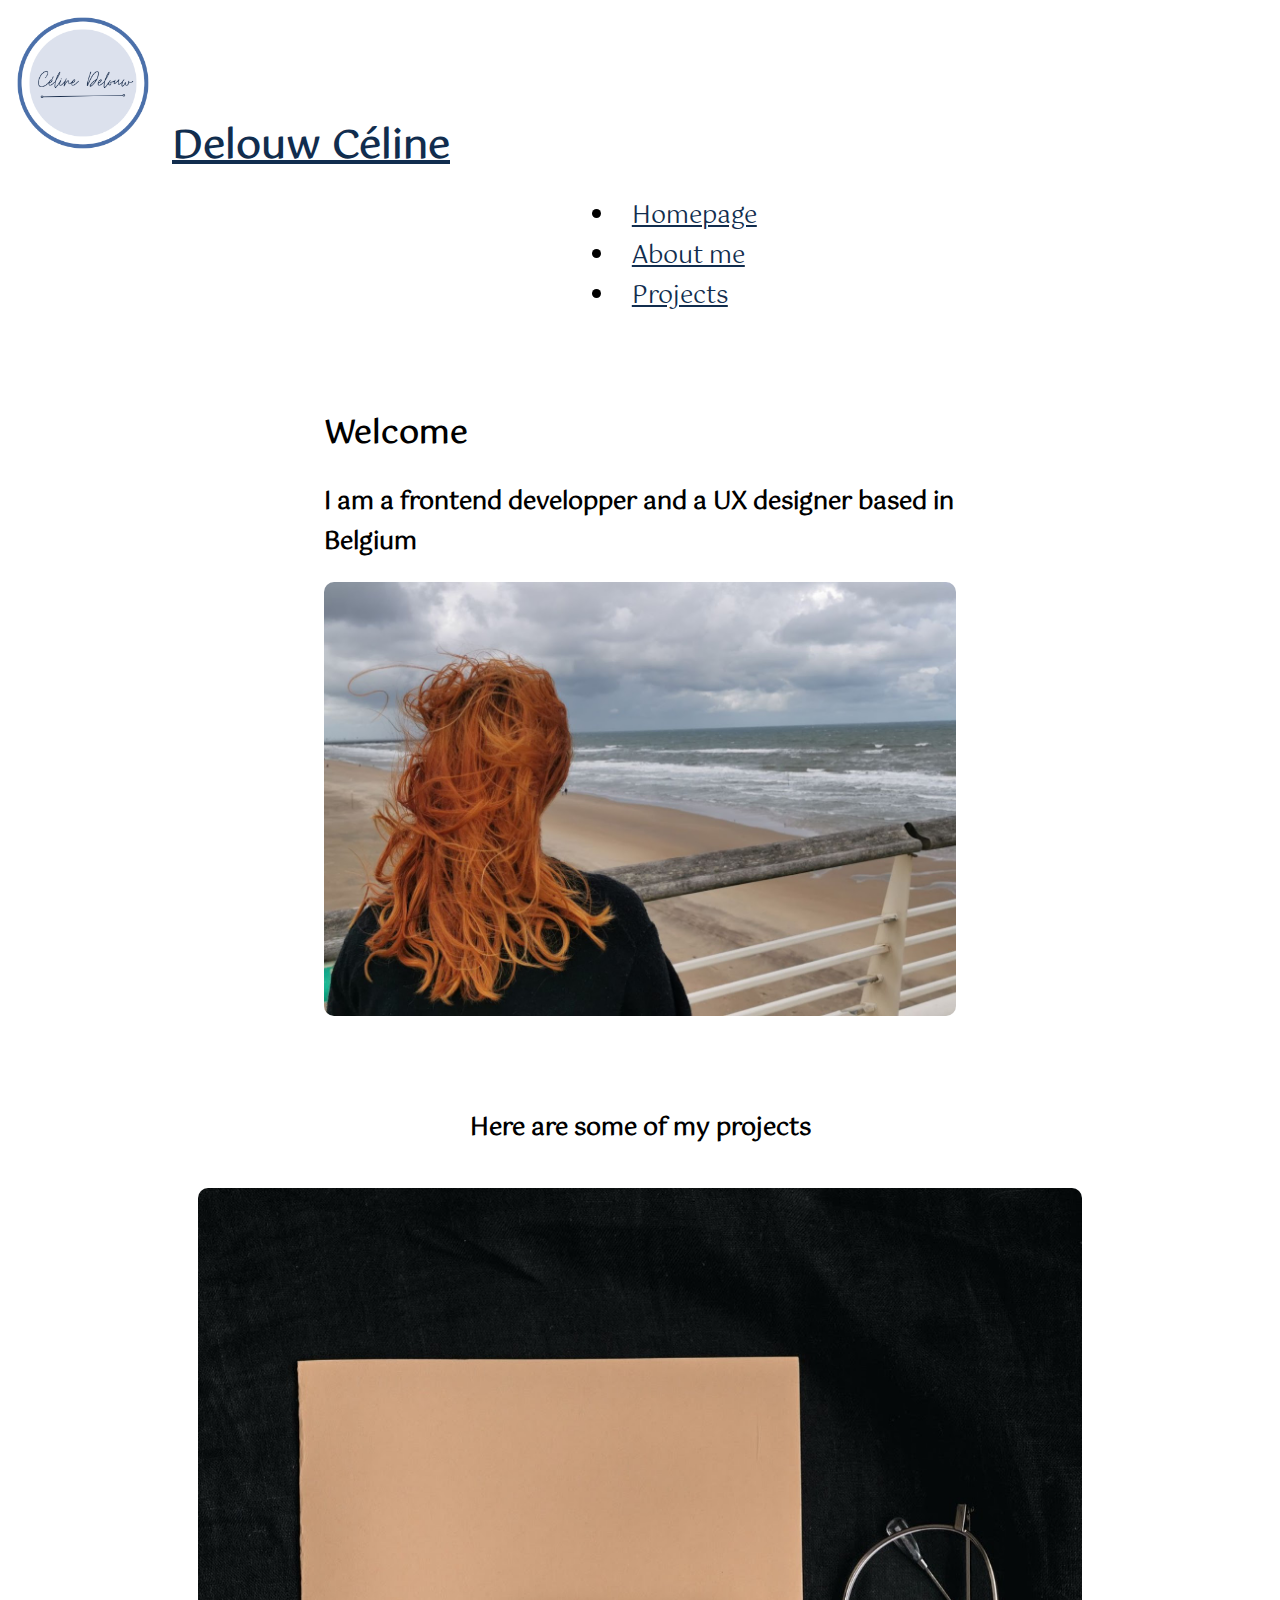
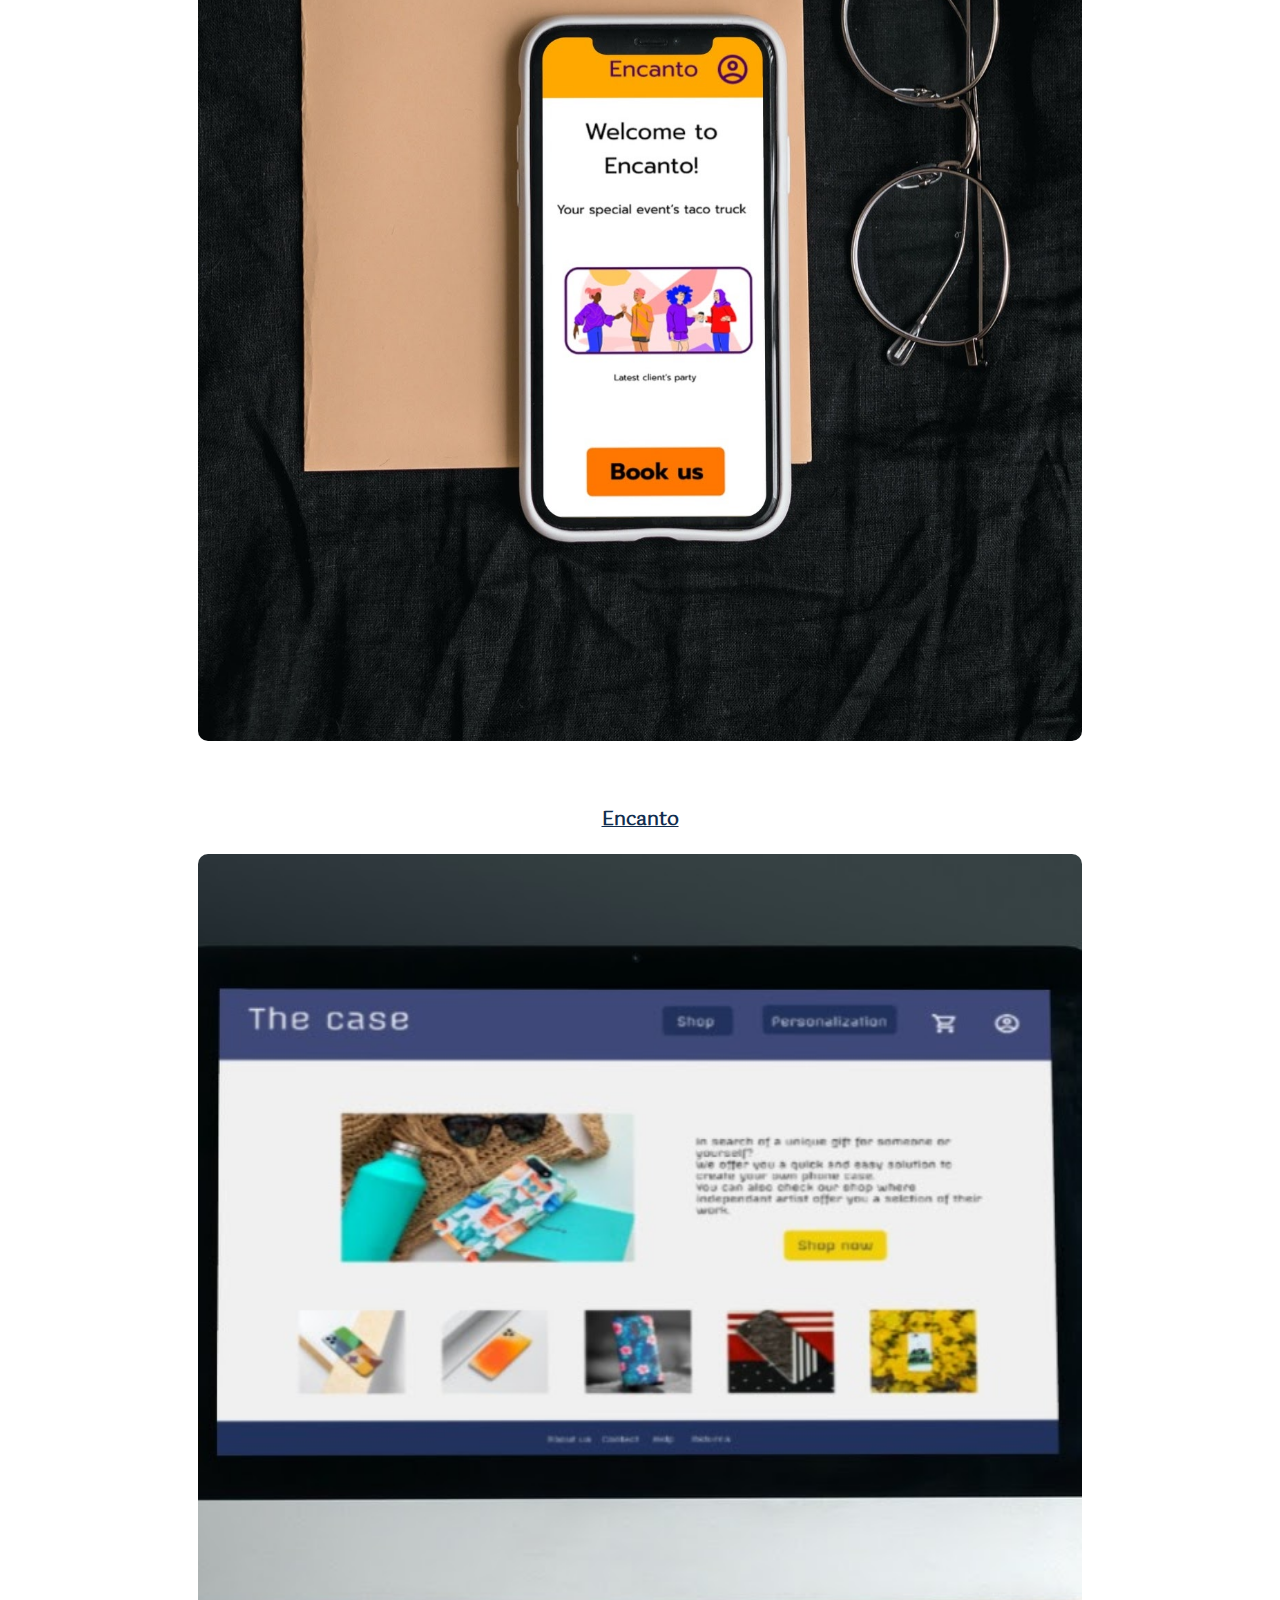
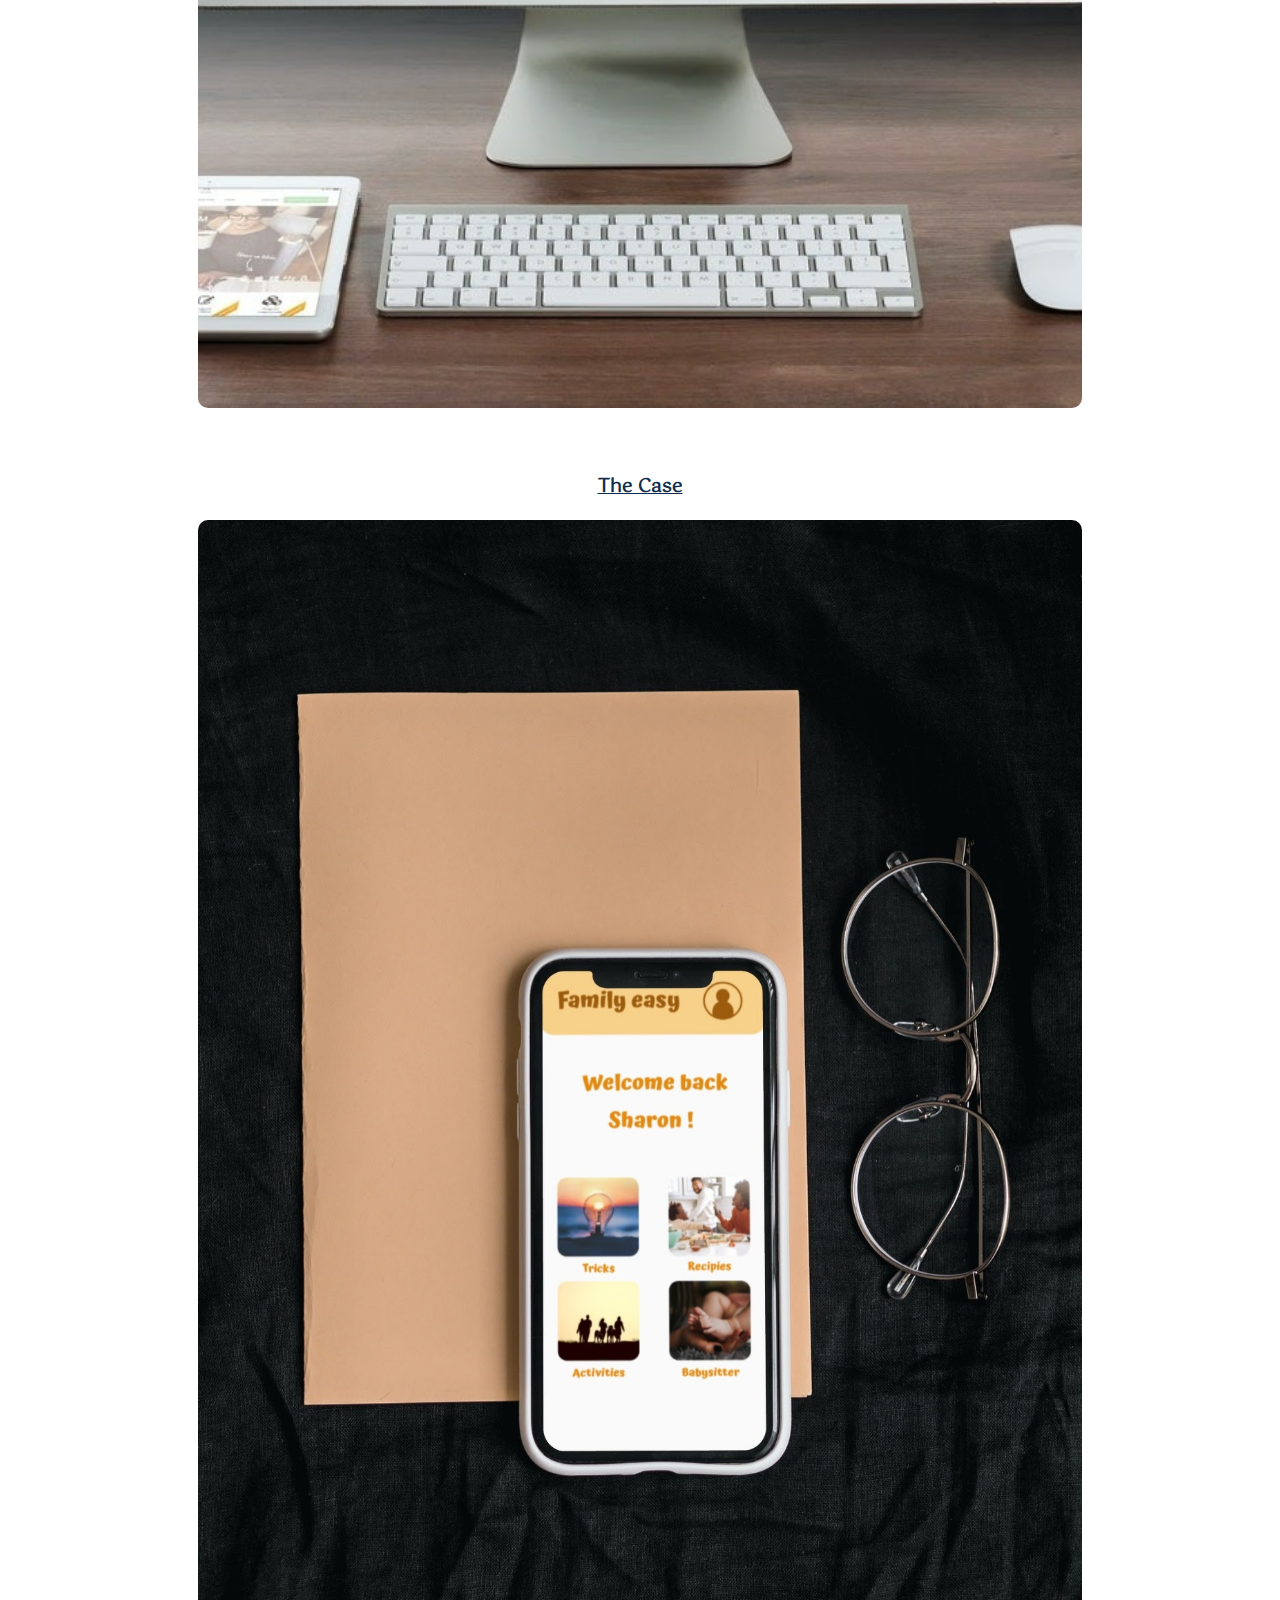
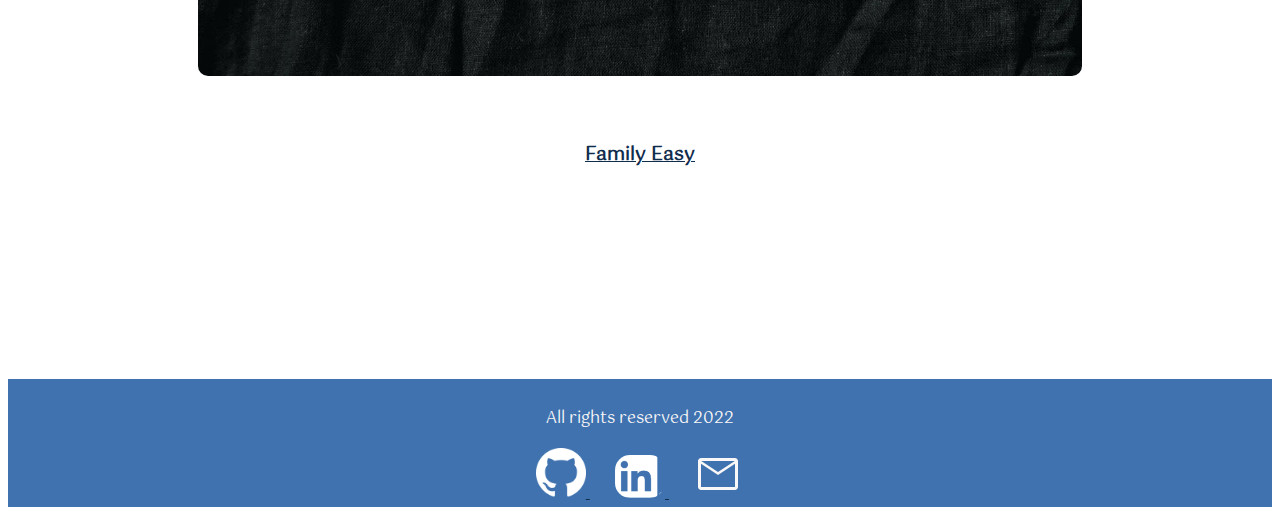
<file: index.html>
<!DOCTYPE html>
<html>

<head>
    <meta charset="UTF-8">
    <meta http-equiv="X-UA-Compatible" content="IE=edge">
    <meta name="viewport" content="width=device-width, initial-scale=1.0">
    <title>Delouw Céline - Portfolio</title>
    <!--Google Fonts-->
    <link rel="preconnect" href="https://fonts.googleapis.com">
    <link rel="preconnect" href="https://fonts.gstatic.com" crossorigin>
    <link href="https://fonts.googleapis.com/css2?family=Gotu&display=swap" rel="stylesheet">

    <!-- CCS stylesheet -->
    <link href="https://cdn.jsdelivr.net/npm/bootstrap@5.1.3/dist/css/bootstrap.min.css" rel="stylesheet"
        integrity="sha384-1BmE4kWBq78iYhFldvKuhfTAU6auU8tT94WrHftjDbrCEXSU1oBoqyl2QvZ6jIW3" crossorigin="anonymous">
    <link rel="stylesheet" href="css/styles.css">

    <!-- Bootstrap scripts -->
    <script src="https://cdn.jsdelivr.net/npm/bootstrap@5.1.3/dist/js/bootstrap.bundle.min.js"
        integrity="sha384-ka7Sk0Gln4gmtz2MlQnikT1wXgYsOg+OMhuP+IlRH9sENBO0LRn5q+8nbTov4+1p"
        crossorigin="anonymous"></script>
    <script src="https://cdn.jsdelivr.net/npm/@popperjs/core@2.10.2/dist/umd/popper.min.js"
        integrity="sha384-7+zCNj/IqJ95wo16oMtfsKbZ9ccEh31eOz1HGyDuCQ6wgnyJNSYdrPa03rtR1zdB"
        crossorigin="anonymous"></script>
    <script src="https://cdn.jsdelivr.net/npm/bootstrap@5.1.3/dist/js/bootstrap.min.js"
        integrity="sha384-QJHtvGhmr9XOIpI6YVutG+2QOK9T+ZnN4kzFN1RtK3zEFEIsxhlmWl5/YESvpZ13"
        crossorigin="anonymous"></script>
</head>

<body>

    <section class="colored-section" id="title">
        <div class="container-fluid">
            <nav class="navbar navbar-expand-lg ">
                <img class="logo_image" src="images/Céline D.esign.png" alt="Logo_Delouw_Céline">
                <a class="navbar-brand" href="index.html">Delouw Céline</a>


                <div class="navbar_menu" id="navbarSupportedContent">
                    <ul class="navbar-nav ms-auto">
                        <li class="nav-item">
                            <a class="nav-link" href="index.html">Homepage</a>
                        </li>
                        <li class="nav-item">
                            <a class="nav-link" href="about_me.html">About me</a>
                        </li>
                        <li class="nav-item">
                            <a class="nav-link" href="projects.html">Projects</a>
                        </li>
                    </ul>
                </div>
            </nav>

        </div>

    </section>
    <section class="welcome-section">
        <div class="row">
            <div class="col-lg-6">
                <h1>Welcome</h1>
                <h2>I am a frontend developper and a UX designer based in Belgium</h2>
            </div>
            <div class="col-lg-6">
                <img class="Welcome-picture" src="images/Welcome-picture.jpg" alt="Welcome-picture">
            </div>
        </div>
    </section>
    <section class="projects-container">
        <h2 class="tile-title">Here are some of my projects</h2>
        <div class="projects-tiles">
            <div class="row">
                <div class="tile col-lg-4">
                    <img class="tile-pic" src="images/Encanto.jpg" alt="Encanto_project">
                    <a href="Encanto.html">
                        <h3 class="tile-text">Encanto</h3>
                    </a>
                </div>
                <div class="tile col-lg-4">
                    <img class="tile-pic" src="images/case.jpg" alt="The_Case_project">
                    <a href="TheCase.html">
                        <h3 class="tile-text">The Case</h3>
                    </a>
                </div>
                <div class="tile col-lg-4">
                    <img class="tile-pic" src="images/family.jpg" alt="Family_easy_project">
                    <a href="FamilyEasy.html">
                        <h3 class="tile-text">Family Easy</h3>
                    </a>
                </div>
            </div>

        </div>

    </section>

</body>
<footer>
    <div class="bottom-div">
        <p>All rights reserved 2022</p>
        <a class="social-link" href="https://github.com/CDelouw">
            <img class="social-icon" src="images/GitHub.png" alt="GitHub">
        </a>
        </img>
        <a class="social-link" href="https://www.linkedin.com/in/celine-delouw/">
            <img class="social-icon" src="images/linkedin.png" alt="LinkedIn">
        </a>
        <a class="social-link" href="mailto:celine.delouw@gmail.com">
            <svg class="social-icon" xmlns="http://www.w3.org/2000/svg" height="48" width="48" fill="#F9F7F7">
                <path
                    d="M7 40Q5.8 40 4.9 39.1Q4 38.2 4 37V11Q4 9.8 4.9 8.9Q5.8 8 7 8H41Q42.2 8 43.1 8.9Q44 9.8 44 11V37Q44 38.2 43.1 39.1Q42.2 40 41 40ZM24 24.9 7 13.75V37Q7 37 7 37Q7 37 7 37H41Q41 37 41 37Q41 37 41 37V13.75ZM24 21.9 40.8 11H7.25ZM7 13.75V11V13.75V37Q7 37 7 37Q7 37 7 37Q7 37 7 37Q7 37 7 37Z" />
            </svg>
        </a>
    </div>


</footer>

</html>
</file>
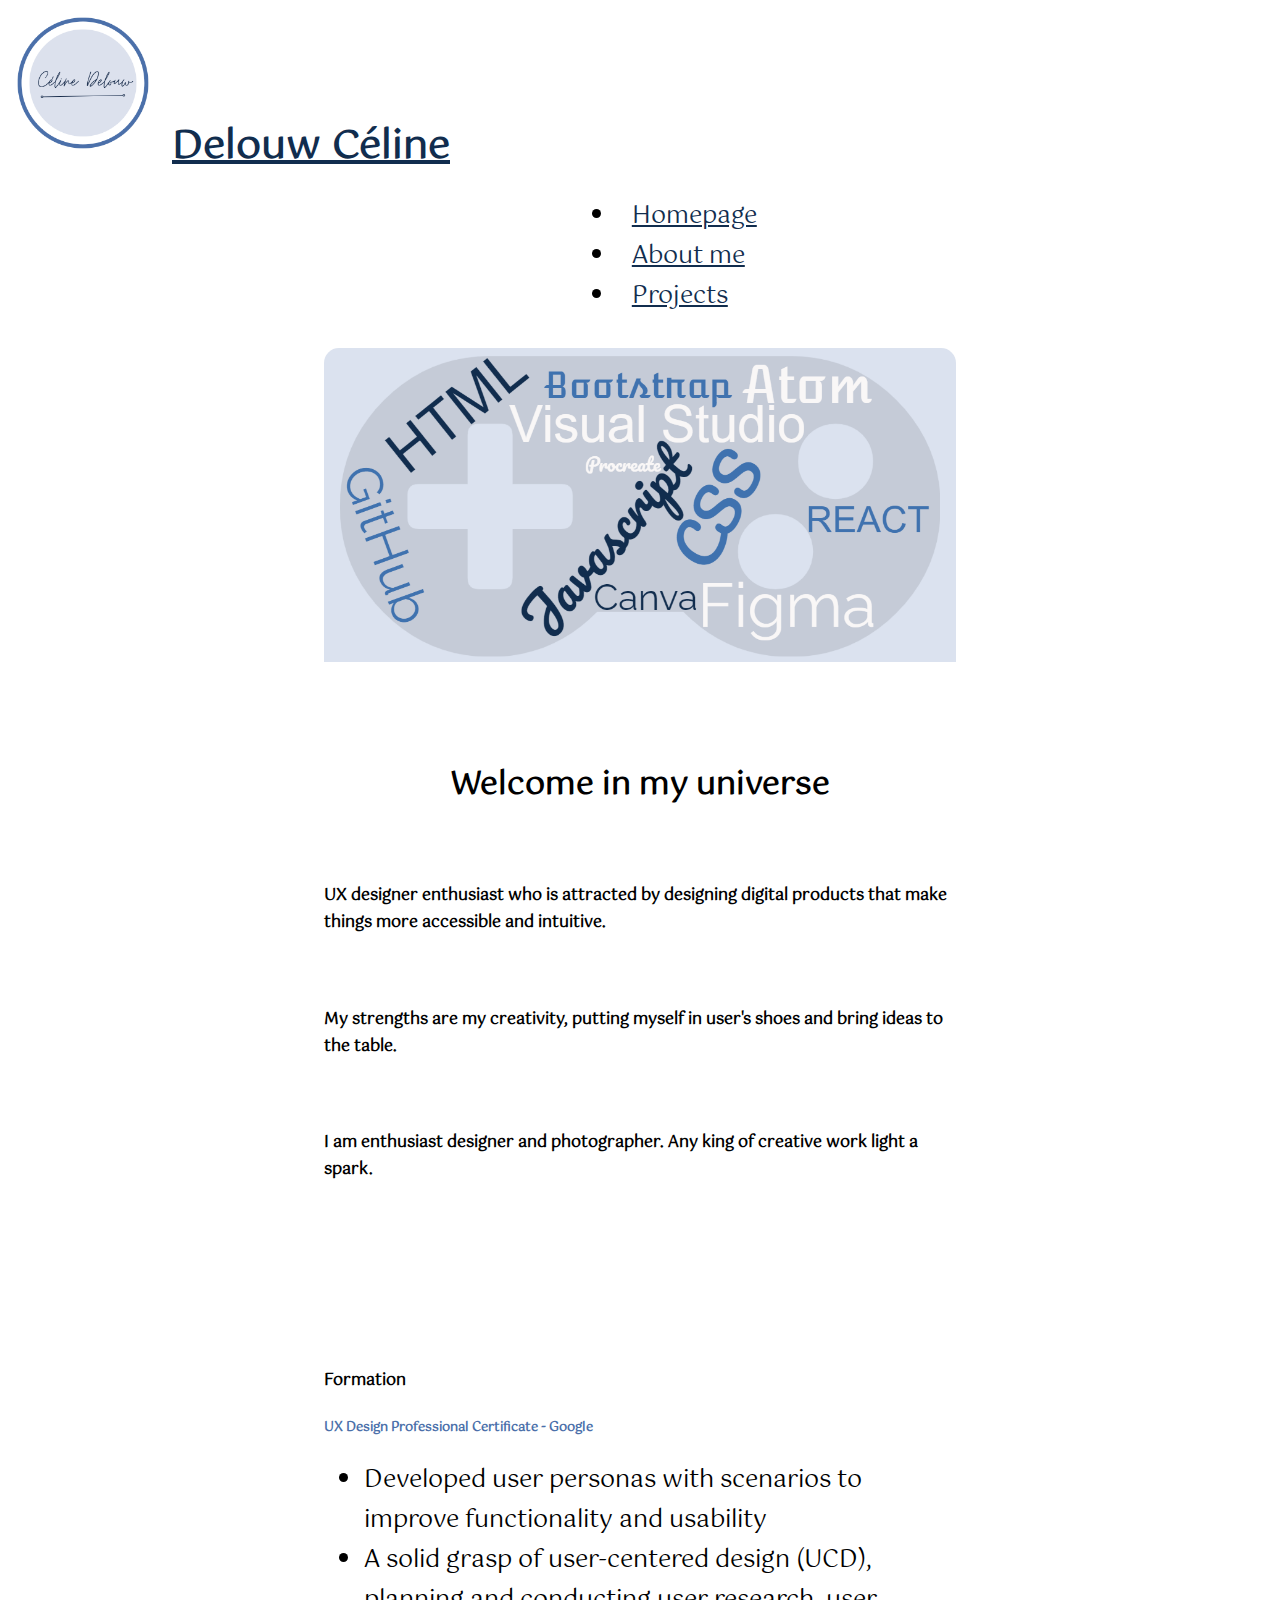
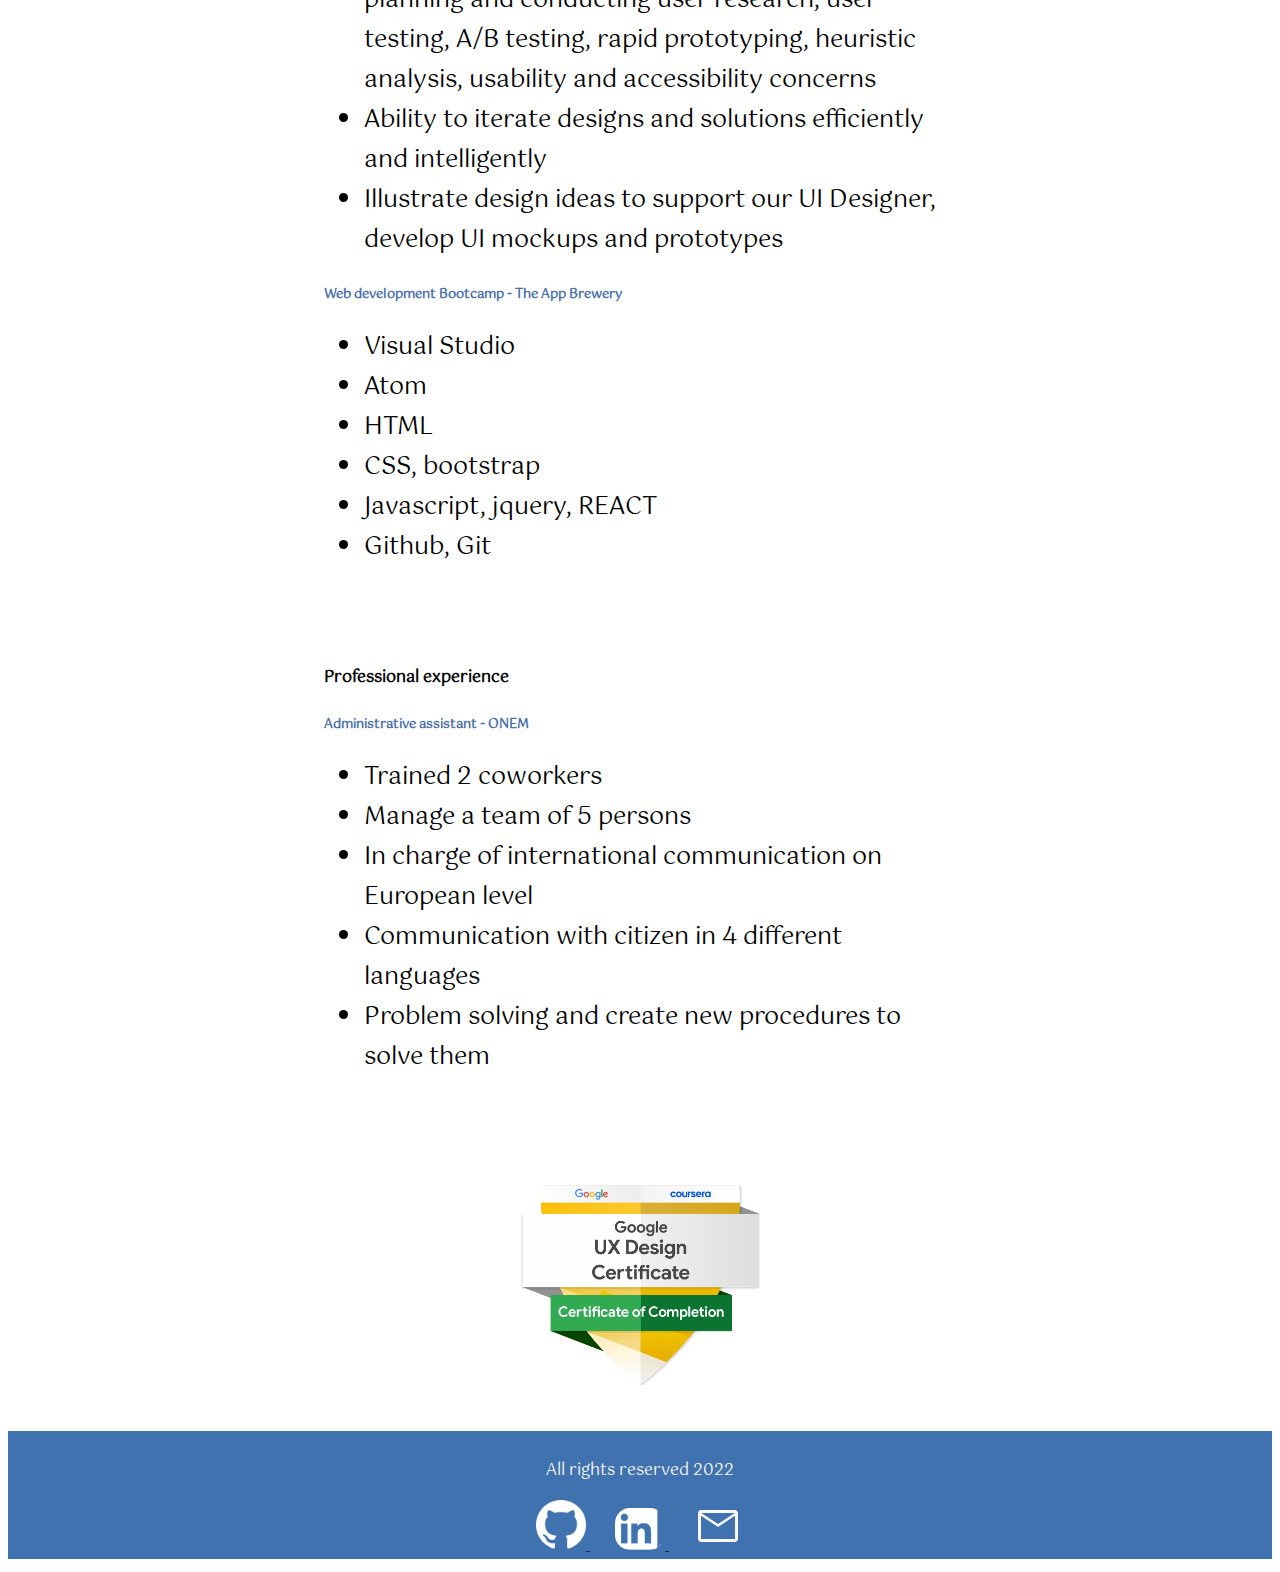
<file: about_me.html>
<!DOCTYPE html>
<html lang="en">

<head>
    <meta charset="UTF-8">
    <meta http-equiv="X-UA-Compatible" content="IE=edge">
    <meta name="viewport" content="width=device-width, initial-scale=1.0">
    <title>About me</title>
    <!--Google Fonts-->
    <link rel="preconnect" href="https://fonts.googleapis.com">
    <link rel="preconnect" href="https://fonts.gstatic.com" crossorigin>
    <link href="https://fonts.googleapis.com/css2?family=Gotu&display=swap" rel="stylesheet">

    <!-- CCS stylesheet -->
    <link href="https://cdn.jsdelivr.net/npm/bootstrap@5.1.3/dist/css/bootstrap.min.css" rel="stylesheet"
        integrity="sha384-1BmE4kWBq78iYhFldvKuhfTAU6auU8tT94WrHftjDbrCEXSU1oBoqyl2QvZ6jIW3" crossorigin="anonymous">
    <link rel="stylesheet" href="css/styles.css">

    <!-- Bootstrap scripts -->
    <script src="https://cdn.jsdelivr.net/npm/bootstrap@5.1.3/dist/js/bootstrap.bundle.min.js"
        integrity="sha384-ka7Sk0Gln4gmtz2MlQnikT1wXgYsOg+OMhuP+IlRH9sENBO0LRn5q+8nbTov4+1p"
        crossorigin="anonymous"></script>
    <script src="https://cdn.jsdelivr.net/npm/@popperjs/core@2.10.2/dist/umd/popper.min.js"
        integrity="sha384-7+zCNj/IqJ95wo16oMtfsKbZ9ccEh31eOz1HGyDuCQ6wgnyJNSYdrPa03rtR1zdB"
        crossorigin="anonymous"></script>
    <script src="https://cdn.jsdelivr.net/npm/bootstrap@5.1.3/dist/js/bootstrap.min.js"
        integrity="sha384-QJHtvGhmr9XOIpI6YVutG+2QOK9T+ZnN4kzFN1RtK3zEFEIsxhlmWl5/YESvpZ13"
        crossorigin="anonymous"></script>
</head>
<section class="colored-section" id="title">
    <div class="container-fluid">
        <nav class="navbar navbar-expand-lg ">
            <img class="logo_image" src="images/Céline D.esign.png" alt="Logo_Delouw_Céline">
            <a class="navbar-brand" href="index.html">Delouw Céline</a>


            <div class="navbar_menu" id="navbarSupportedContent">
                <ul class="navbar-nav ms-auto">
                    <li class="nav-item">
                        <a class="nav-link" href="index.html">Homepage</a>
                    </li>
                    <li class="nav-item">
                        <a class="nav-link" href="about_me.html">About me</a>
                    </li>
                    <li class="nav-item">
                        <a class="nav-link" href="projects.html">Projects</a>
                    </li>
                </ul>
            </div>
        </nav>

    </div>

</section>

<body>
    <img class="wordcloud_pic" src="images/wordcloud.png" alt="Wordcloud Picture">
    <h1 class="about_welcome">Welcome in my universe</h1>
    <section class="about_top">
        <div class="about_me_text">

            <h4>UX designer enthusiast who is attracted by designing digital products that make things more accessible
                and intuitive.</h4>
            <br>
            <h4>My strengths are my creativity, putting myself in user's shoes and bring ideas to the table.</h4>
            <br>
            <h4>I am enthusiast designer and photographer. Any king of creative work light a spark. </h4>
        </div>
    </section>
    <br>
    <br>
    <br>
    <section class="about_middle">
        <div class="formation">
            <h4>Formation</h4>
            <h5>UX Design Professional Certificate - Google</h5>
            <ul>
                <li>Developed user personas with scenarios to improve functionality and usability</li>
                <li>A solid grasp of user-centered design (UCD), planning and conducting user research, user testing,
                    A/B testing, rapid prototyping, heuristic analysis, usability and accessibility concerns</li>
                <li>Ability to iterate designs and solutions efficiently and intelligently</li>
                <li>Illustrate design ideas to support our UI Designer, develop UI mockups and prototypes</li>
            </ul>
            <h5>Web development Bootcamp - The App Brewery</h5>
            <ul>
                <li>Visual Studio</li>
                <li>Atom</li>
                <li>HTML</li>
                <li>CSS, bootstrap</li>
                <li>Javascript, jquery, REACT</li>
                <li>Github, Git</li>
            </ul>

        </div>
        <div class="work_xp">
            <h4>Professional experience</h4>
            <h5>Administrative assistant - ONEM</h5>
            <ul>
                <li>Trained 2 coworkers</li>
                <li>Manage a team of 5 persons</li>
                <li>In charge of international communication on European level</li>
                <li>Communication with citizen in 4 different languages</li>
                <li>Problem solving and create new procedures to solve them</li>
            </ul>

        </div>
        <img class="Google_badge" src="images/google-ux-design-certificate.2.png" alt="Google_badge">



    </section>

</body>
<footer>
    <div class="bottom-div">
        <p>All rights reserved 2022</p>
        <a class="social-link" href="https://github.com/CDelouw">
            <img class="social-icon" src="images/GitHub.png" alt="GitHub">
        </a>
        </img>
        <a class="social-link" href="https://www.linkedin.com/in/celine-delouw/">
            <img class="social-icon" src="images/linkedin.png" alt="LinkedIn">
        </a>
        <a class="social-link" href="mailto:celine.delouw@gmail.com">
            <svg class="social-icon" xmlns="http://www.w3.org/2000/svg" height="48" width="48" fill="#F9F7F7">
                <path
                    d="M7 40Q5.8 40 4.9 39.1Q4 38.2 4 37V11Q4 9.8 4.9 8.9Q5.8 8 7 8H41Q42.2 8 43.1 8.9Q44 9.8 44 11V37Q44 38.2 43.1 39.1Q42.2 40 41 40ZM24 24.9 7 13.75V37Q7 37 7 37Q7 37 7 37H41Q41 37 41 37Q41 37 41 37V13.75ZM24 21.9 40.8 11H7.25ZM7 13.75V11V13.75V37Q7 37 7 37Q7 37 7 37Q7 37 7 37Q7 37 7 37Z" />
            </svg>
        </a>
    </div>


</footer>

</html>
</file>
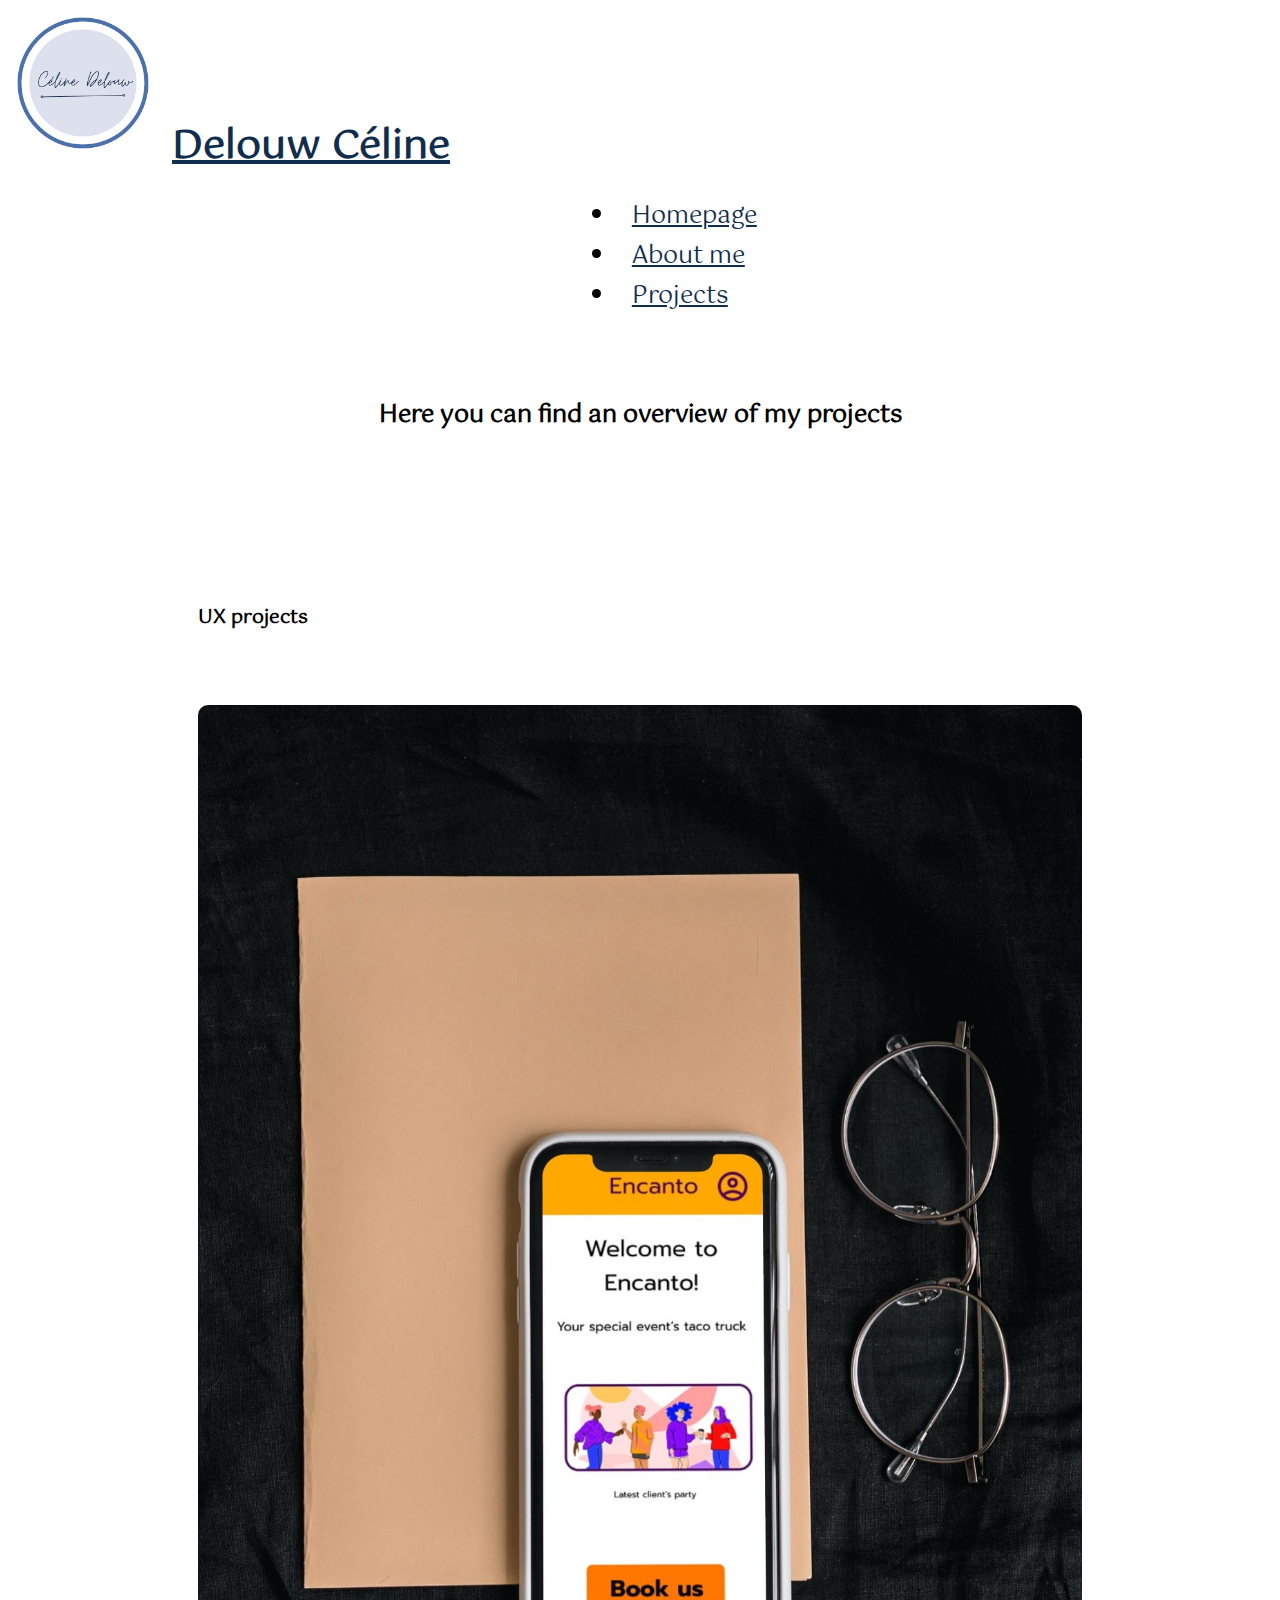
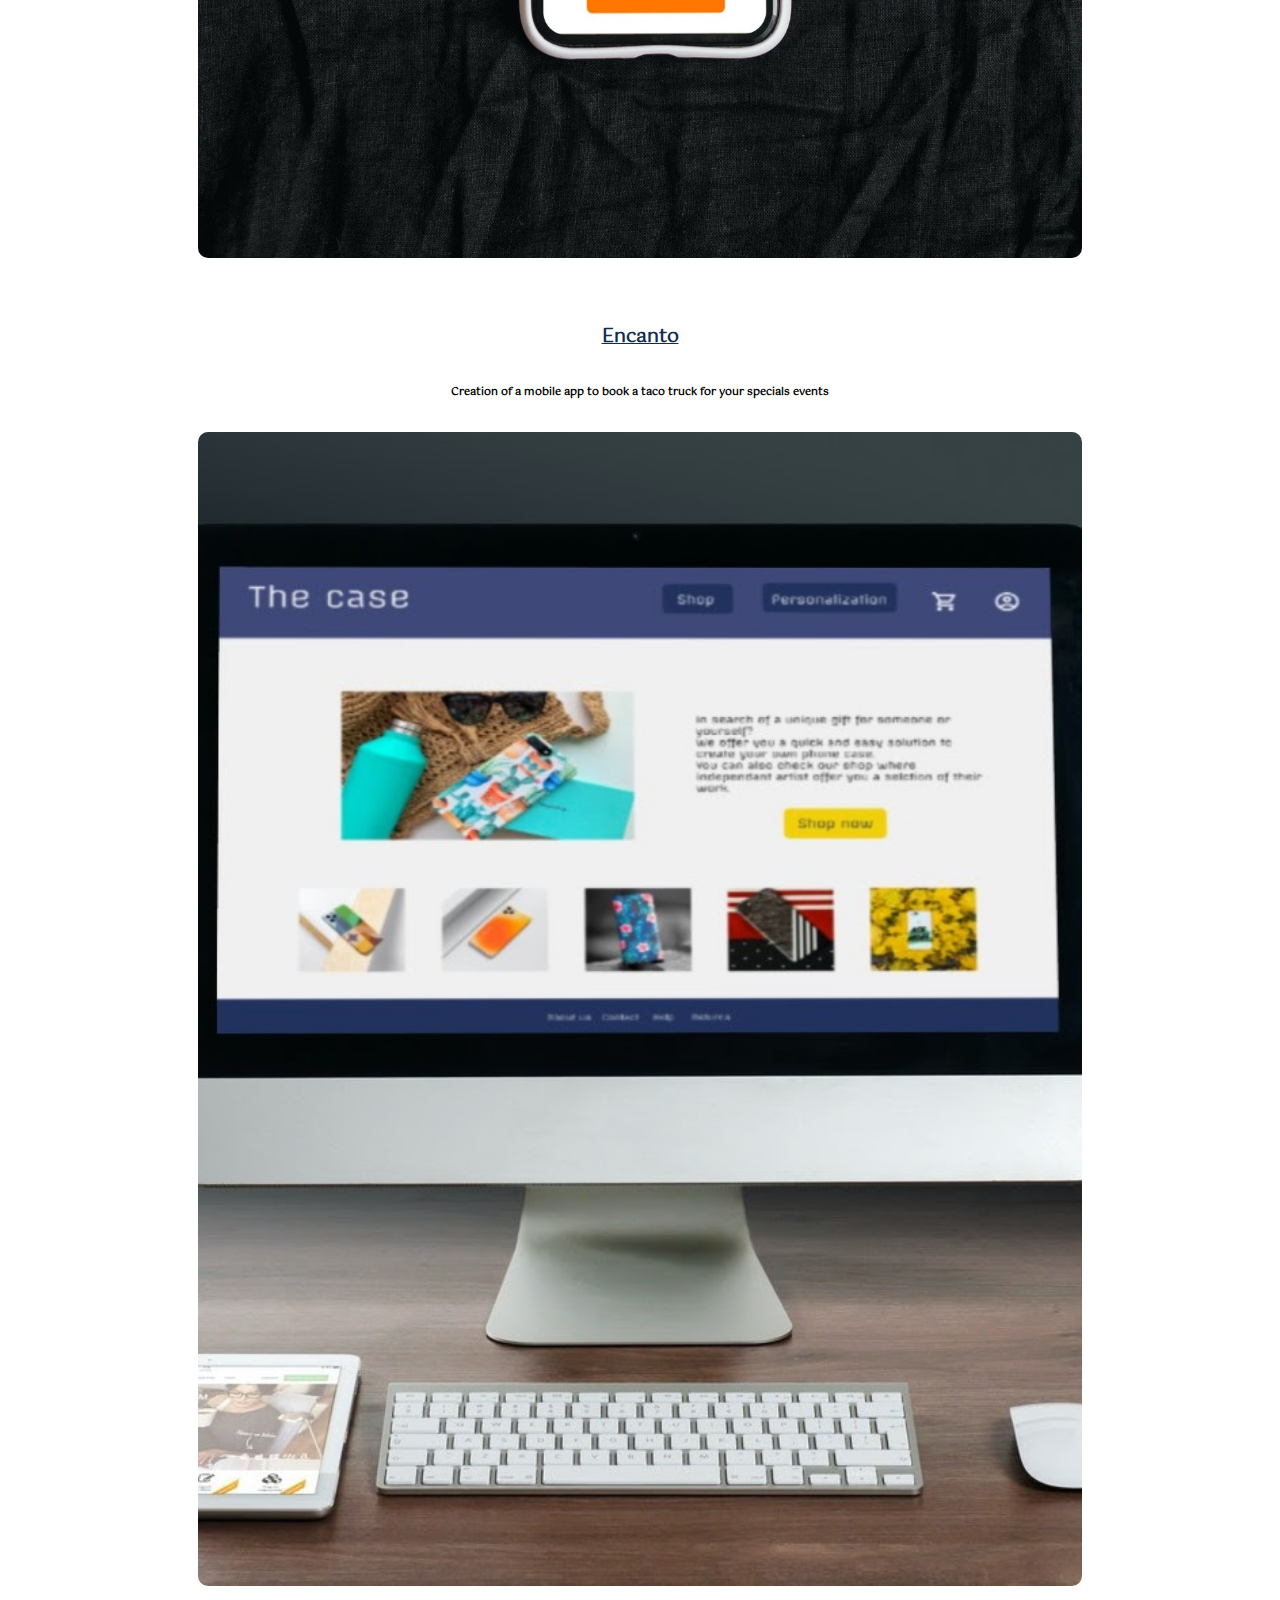
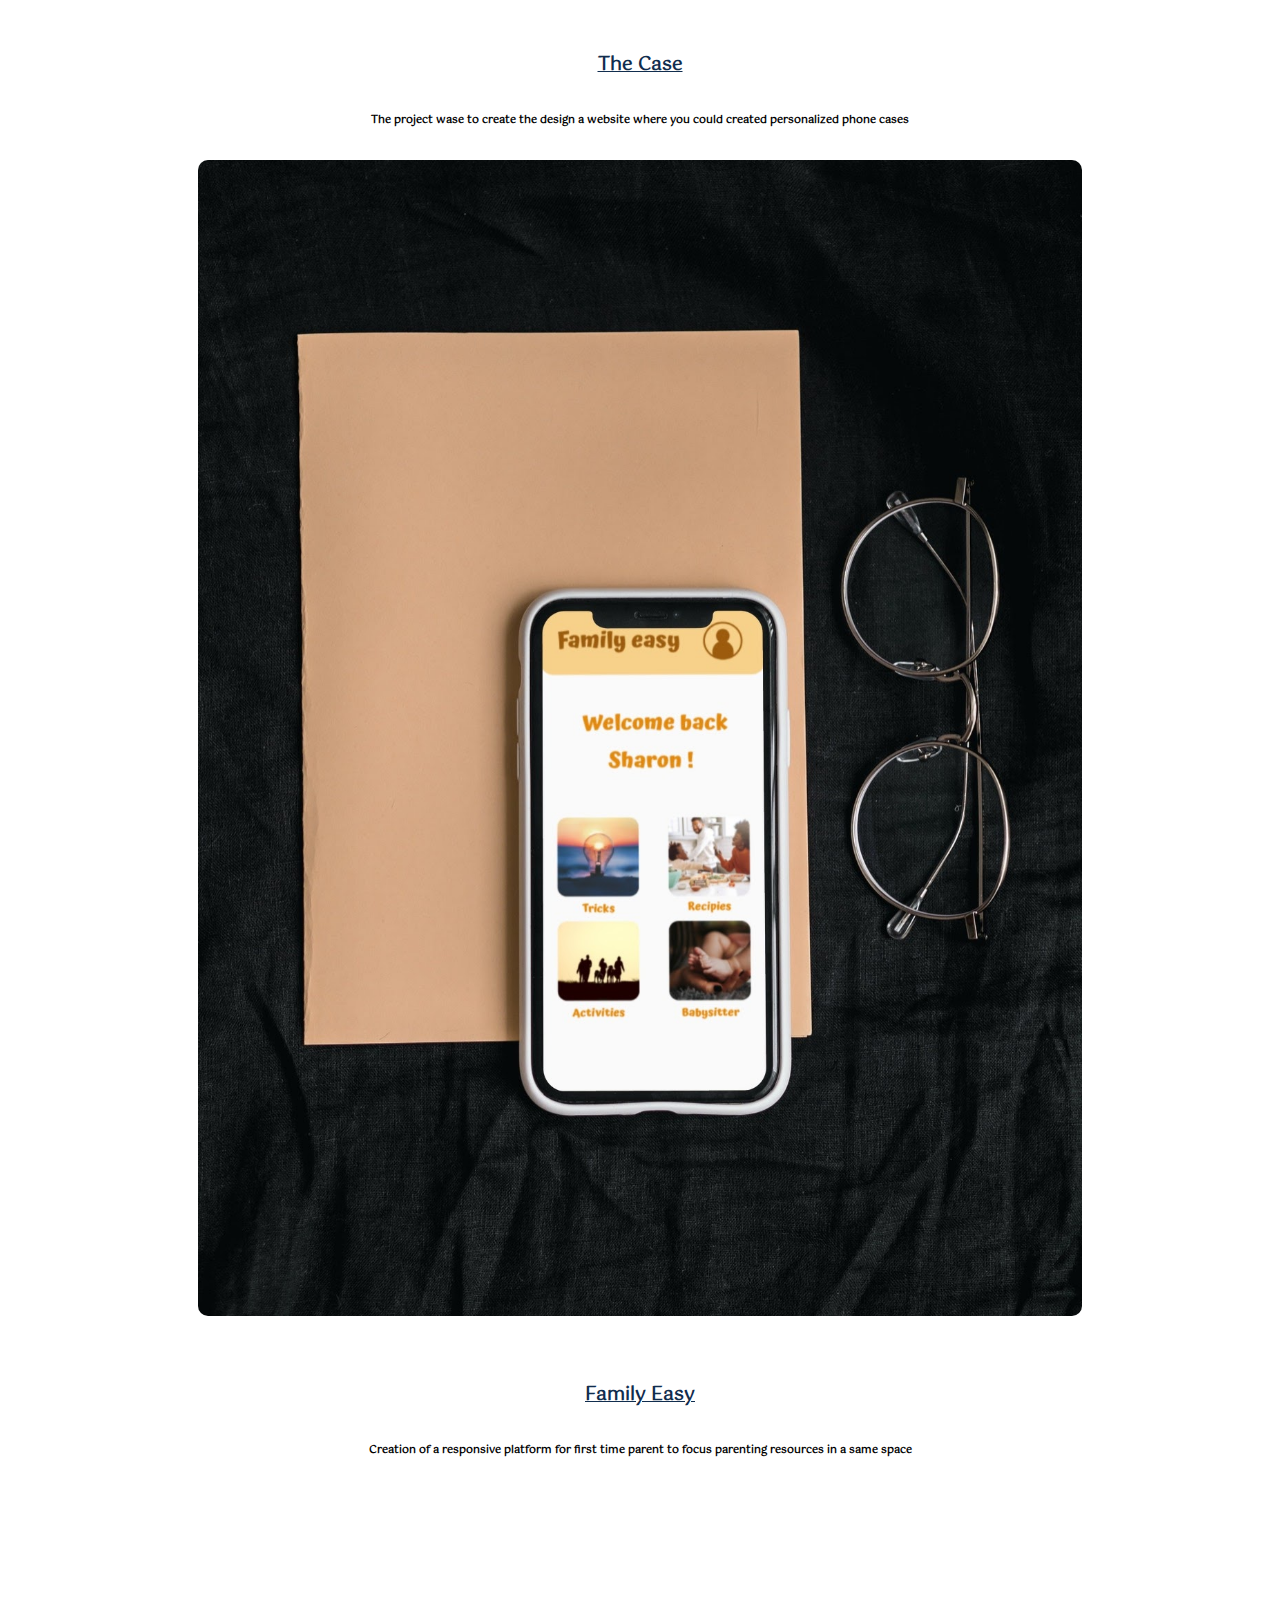
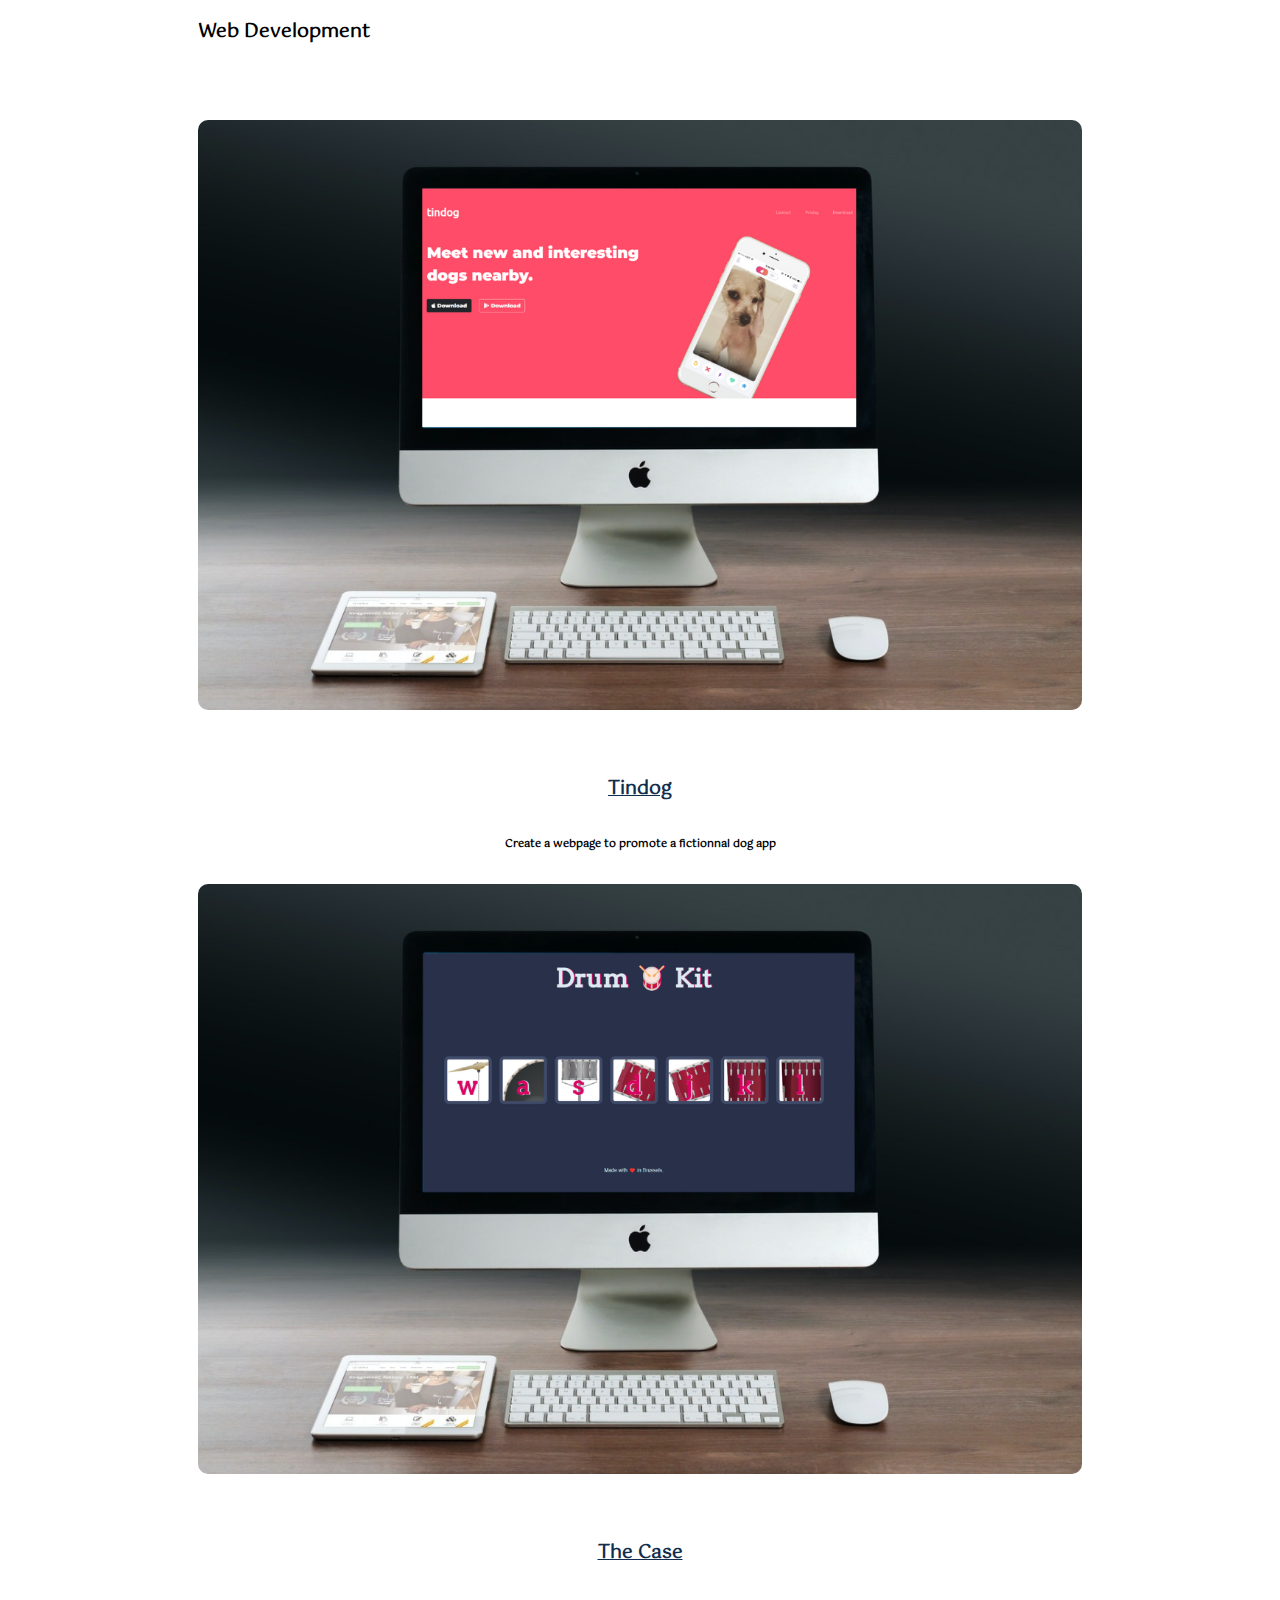
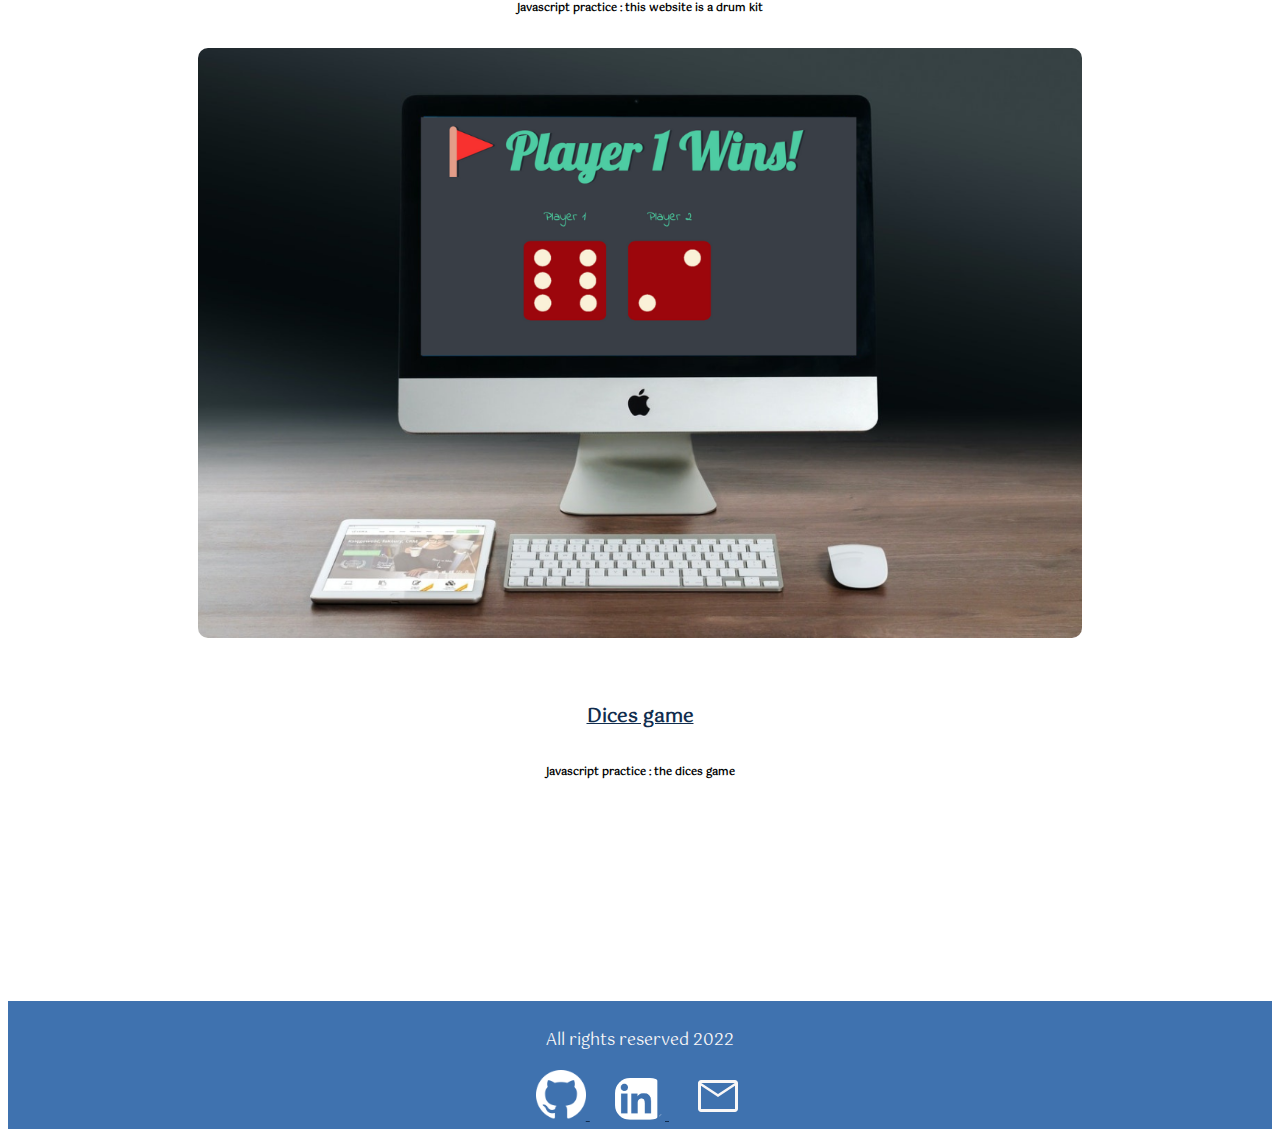
<file: projects.html>
<!DOCTYPE html>
<html lang="en">

<head>
    <meta charset="UTF-8">
    <meta http-equiv="X-UA-Compatible" content="IE=edge">
    <meta name="viewport" content="width=device-width, initial-scale=1.0">
    <title>Projects page</title>
    <!--Google Fonts-->
    <link rel="preconnect" href="https://fonts.googleapis.com">
    <link rel="preconnect" href="https://fonts.gstatic.com" crossorigin>
    <link href="https://fonts.googleapis.com/css2?family=Gotu&display=swap" rel="stylesheet">

    <!-- CCS stylesheet -->
    <link href="https://cdn.jsdelivr.net/npm/bootstrap@5.1.3/dist/css/bootstrap.min.css" rel="stylesheet"
        integrity="sha384-1BmE4kWBq78iYhFldvKuhfTAU6auU8tT94WrHftjDbrCEXSU1oBoqyl2QvZ6jIW3" crossorigin="anonymous">
    <link rel="stylesheet" href="css/styles.css">

    <!-- Bootstrap scripts -->
    <script src="https://cdn.jsdelivr.net/npm/bootstrap@5.1.3/dist/js/bootstrap.bundle.min.js"
        integrity="sha384-ka7Sk0Gln4gmtz2MlQnikT1wXgYsOg+OMhuP+IlRH9sENBO0LRn5q+8nbTov4+1p"
        crossorigin="anonymous"></script>
    <script src="https://cdn.jsdelivr.net/npm/@popperjs/core@2.10.2/dist/umd/popper.min.js"
        integrity="sha384-7+zCNj/IqJ95wo16oMtfsKbZ9ccEh31eOz1HGyDuCQ6wgnyJNSYdrPa03rtR1zdB"
        crossorigin="anonymous"></script>
    <script src="https://cdn.jsdelivr.net/npm/bootstrap@5.1.3/dist/js/bootstrap.min.js"
        integrity="sha384-QJHtvGhmr9XOIpI6YVutG+2QOK9T+ZnN4kzFN1RtK3zEFEIsxhlmWl5/YESvpZ13"
        crossorigin="anonymous"></script>
</head>

<body>
    <section class="colored-section" id="title">
        <div class="container-fluid">
            <nav class="navbar navbar-expand-lg ">
                <img class="logo_image" src="images/Céline D.esign.png" alt="Logo_Delouw_Céline">
                <a class="navbar-brand" href="index.html">Delouw Céline</a>


                <div class="navbar_menu" id="navbarSupportedContent">
                    <ul class="navbar-nav ms-auto">
                        <li class="nav-item">
                            <a class="nav-link" href="index.html">Homepage</a>
                        </li>
                        <li class="nav-item">
                            <a class="nav-link" href="about_me.html">About me</a>
                        </li>
                        <li class="nav-item">
                            <a class="nav-link" href="projects.html">Projects</a>
                        </li>
                    </ul>
                </div>
            </nav>

        </div>

    </section>
    <section class="projects-container">
        <br>
        <h2 class="tile-title">Here you can find an overview of my projects</h2>
        <br><br><br><br>
        <h3>UX projects</h3>
        <br><br>
        <div class="projects-tiles">
            <div class="row">
                <div class="tile col-lg-4">
                    <img class="tile-pic" src="images/Encanto.jpg" alt="Encanto_project">
                    <a href="Encanto.html">
                        <h3 class="tile-text">Encanto</h3>
                    </a>
                    <h6>Creation of a mobile app to book a taco truck for your specials events</h6>
                </div>
                <div class="tile col-lg-4">
                    <img class="tile-pic" src="images/case.jpg" alt="The_Case_project">
                    <a href="TheCase.html">
                        <h3 class="tile-text">The Case</h3>
                    </a>
                    <h6>The project wase to create the design a website where you could created personalized phone cases
                    </h6>
                </div>
                <div class="tile col-lg-4">
                    <img class="tile-pic" src="images/family.jpg" alt="Family_easy_project">
                    <a href="FamilyEasy.html">
                        <h3 class="tile-text">Family Easy</h3>
                    </a>
                    <h6>Creation of a responsive platform for first time parent to focus parenting resources in a same
                        space</h6>
                </div>
            </div>

        </div>
        <br><br><br><br>
        <div>
            <h3>Web Development</h3>
            <br><br>
            <div class="projects-tiles">
                <div class="row">
                    <div class="tile col-lg-4">
                        <img class="tile-pic" src="images/Tindog.png" alt="Tindog_project">
                        <a href="https://cdelouw.github.io/Tindog/">
                            <h3 class="tile-text">Tindog</h3>
                        </a>
                        <h6>Create a webpage to promote a fictionnal dog app</h6>
                    </div>
                    <div class="tile col-lg-4">
                        <img class="tile-pic" src="images/Drums.png" alt="Drums_project">
                        <a href="https://cdelouw.github.io/DrumWebsite/">
                            <h3 class="tile-text">The Case</h3>
                        </a>
                        <h6>Javascript practice : this website is a drum kit </h6>
                    </div>
                    <div class="tile col-lg-4">
                        <img class="tile-pic" src="images/Dices.png" alt="Dices_project">
                        <a href="https://cdelouw.github.io/DiceWebsite/">
                            <h3 class="tile-text">Dices game</h3>
                        </a>
                        <h6>Javascript practice : the dices game</h6>
                    </div>
                </div>
            </div>

    </section>

</body>
<footer>
    <div class="bottom-div">
        <p>All rights reserved 2022</p>
        <a class="social-link" href="https://github.com/CDelouw">
            <img class="social-icon" src="images/GitHub.png" alt="GitHub">
        </a>
        </img>
        <a class="social-link" href="https://www.linkedin.com/in/celine-delouw/">
            <img class="social-icon" src="images/linkedin.png" alt="LinkedIn">
        </a>
        <a class="social-link" href="mailto:celine.delouw@gmail.com">
            <svg class="social-icon" xmlns="http://www.w3.org/2000/svg" height="48" width="48" fill="#F9F7F7">
                <path
                    d="M7 40Q5.8 40 4.9 39.1Q4 38.2 4 37V11Q4 9.8 4.9 8.9Q5.8 8 7 8H41Q42.2 8 43.1 8.9Q44 9.8 44 11V37Q44 38.2 43.1 39.1Q42.2 40 41 40ZM24 24.9 7 13.75V37Q7 37 7 37Q7 37 7 37H41Q41 37 41 37Q41 37 41 37V13.75ZM24 21.9 40.8 11H7.25ZM7 13.75V11V13.75V37Q7 37 7 37Q7 37 7 37Q7 37 7 37Q7 37 7 37Z" />
            </svg>
        </a>
    </div>


</footer>

</html>
</file>
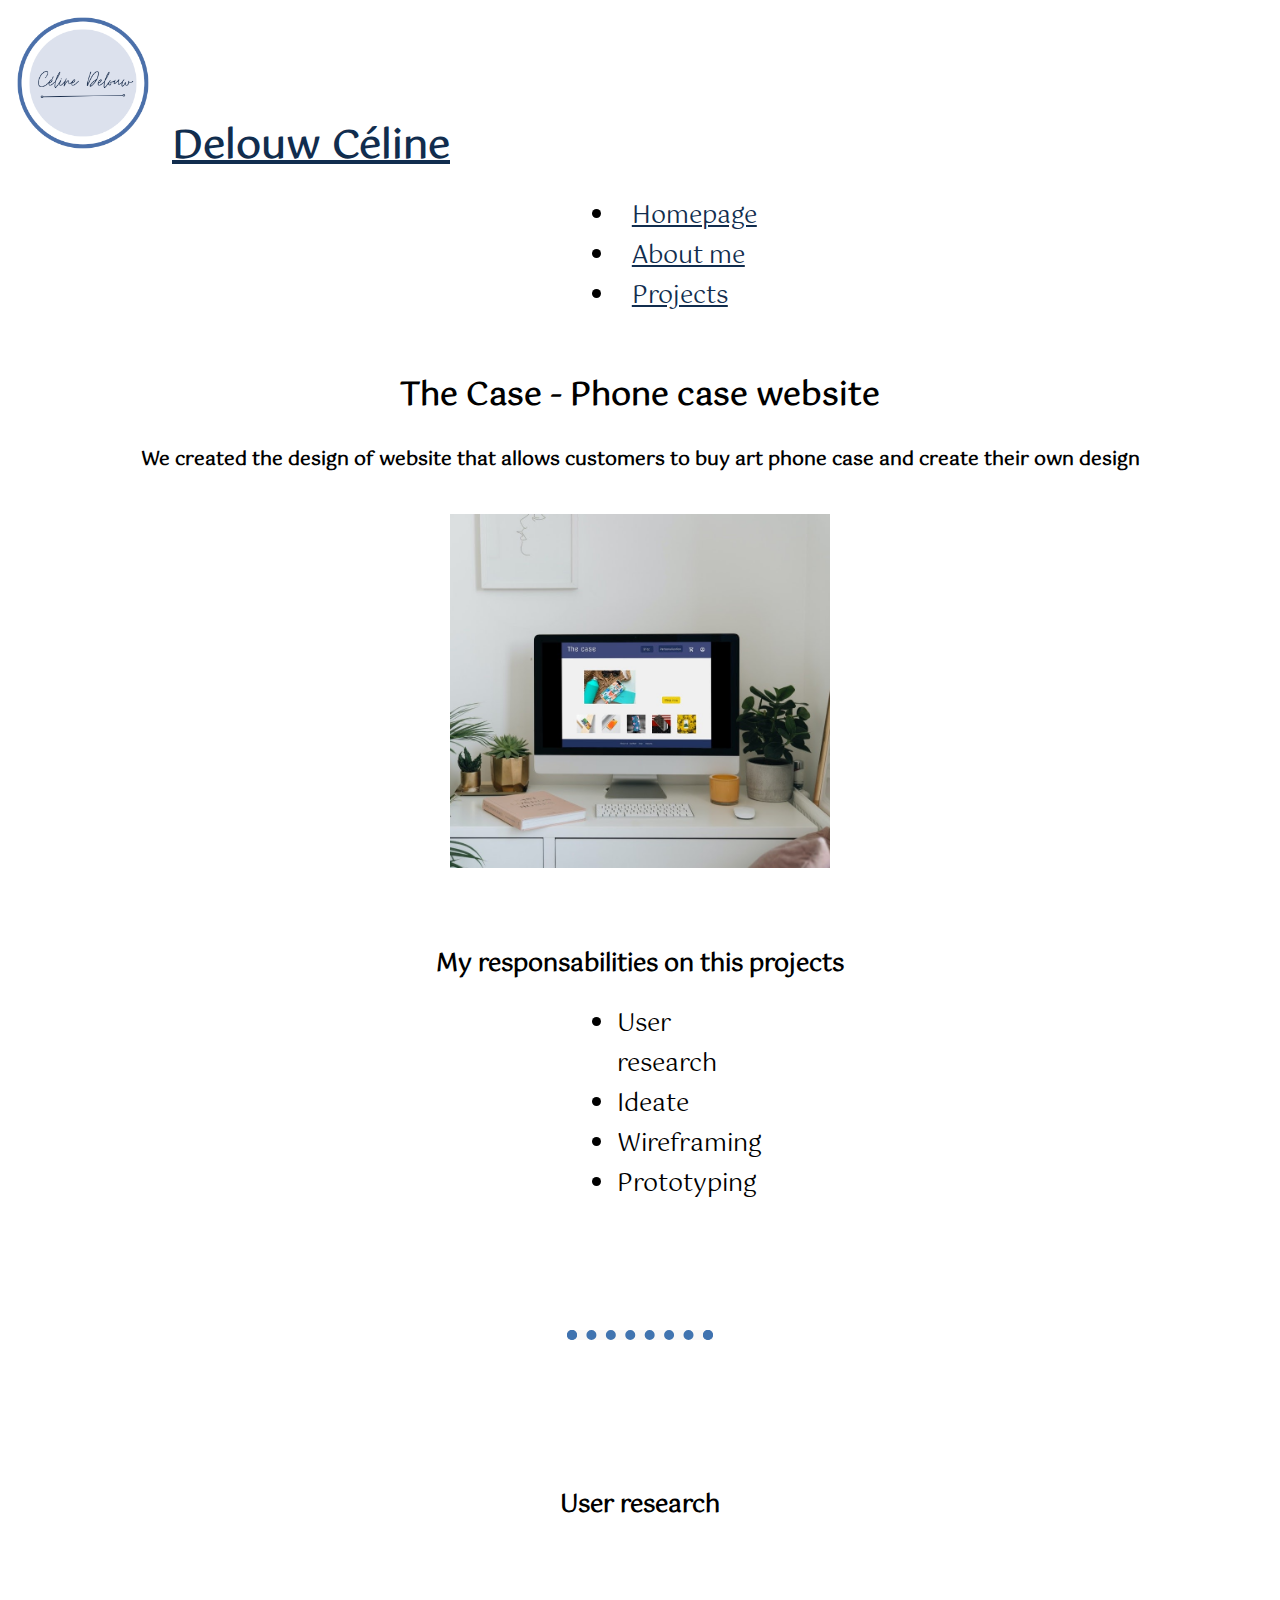
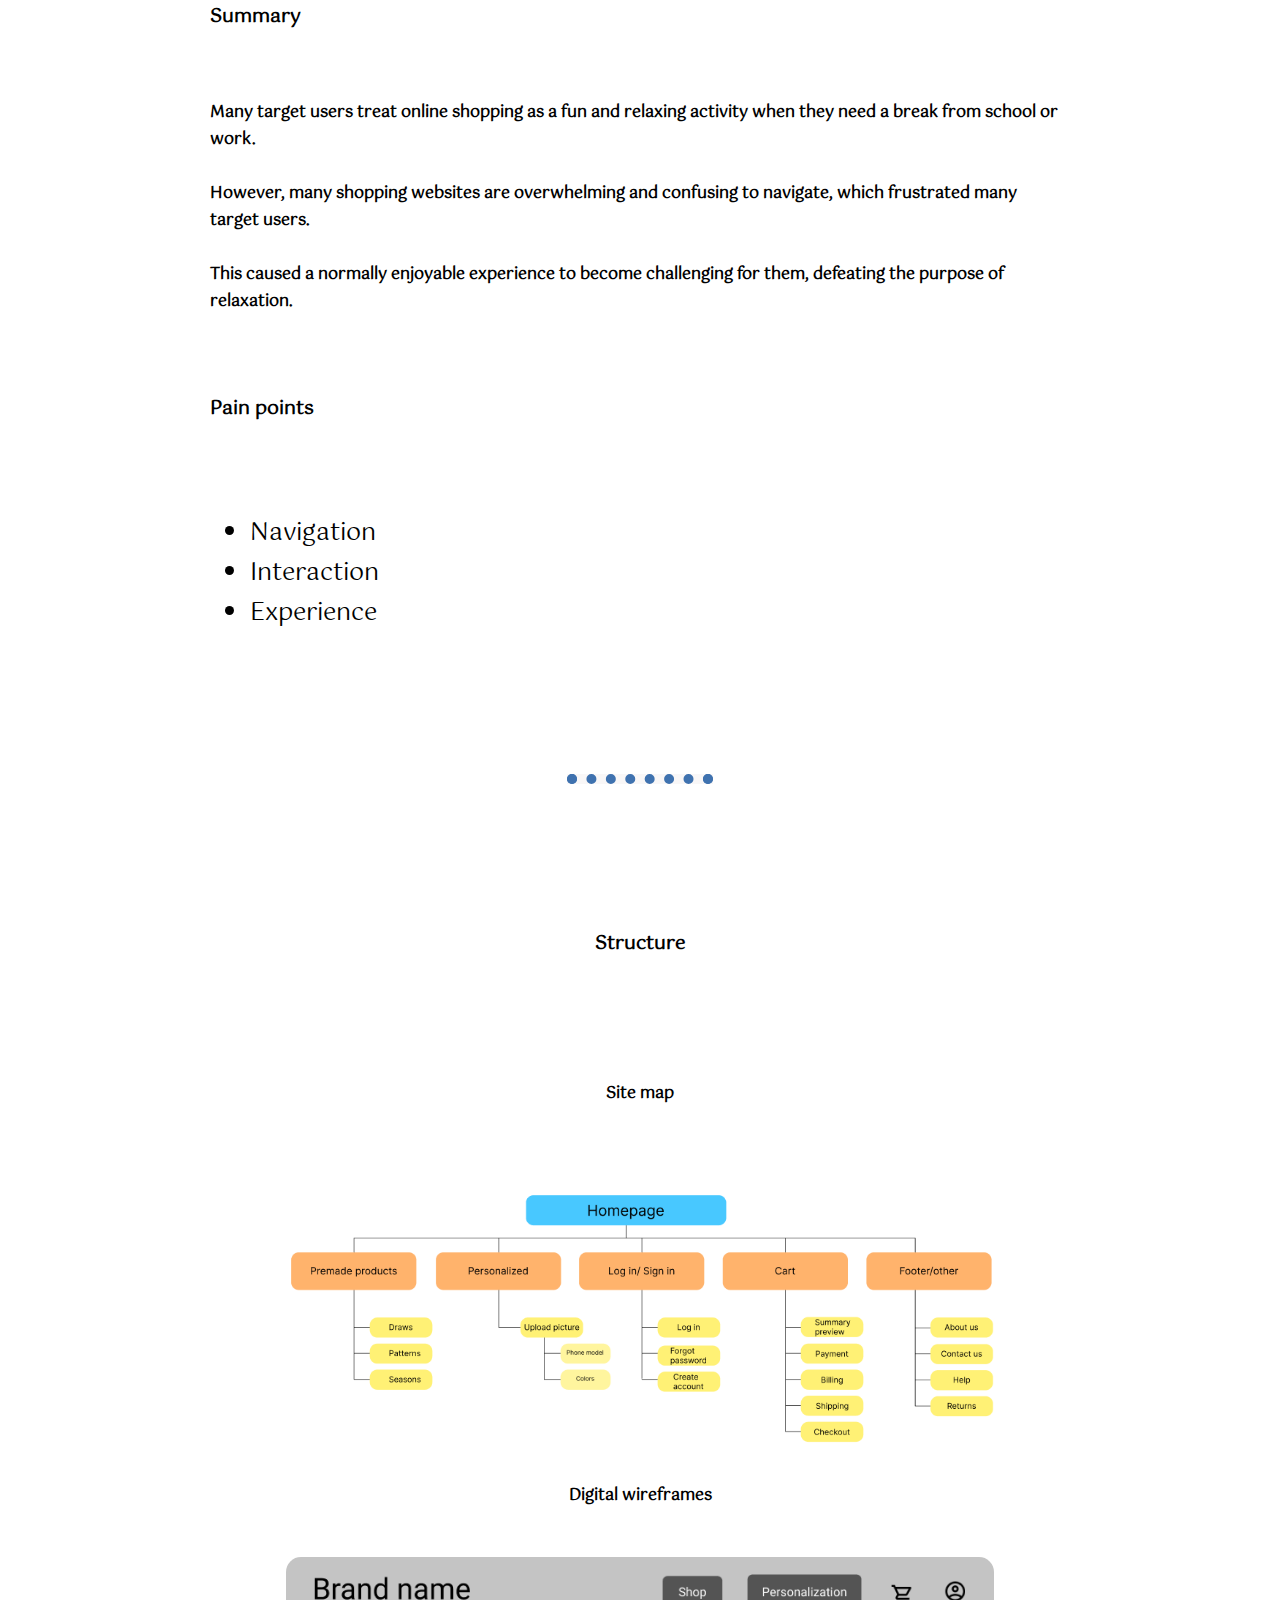
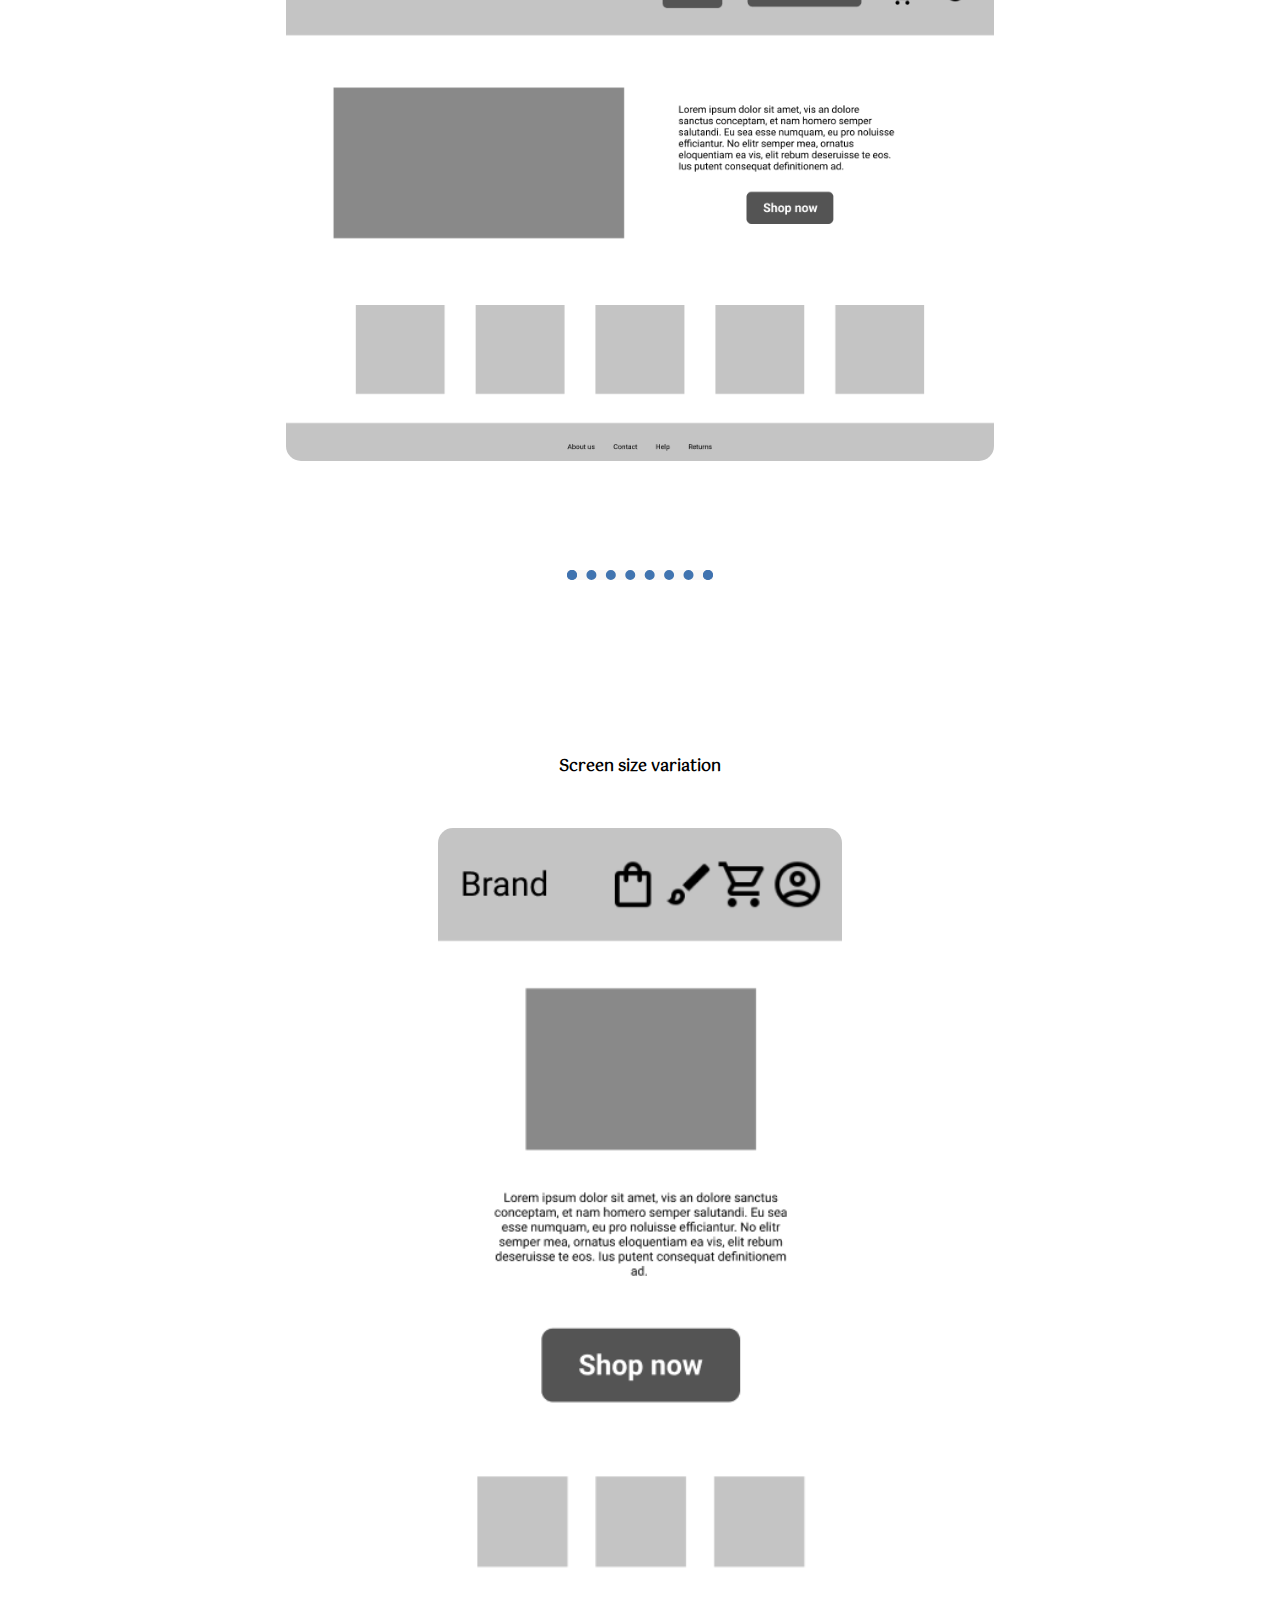
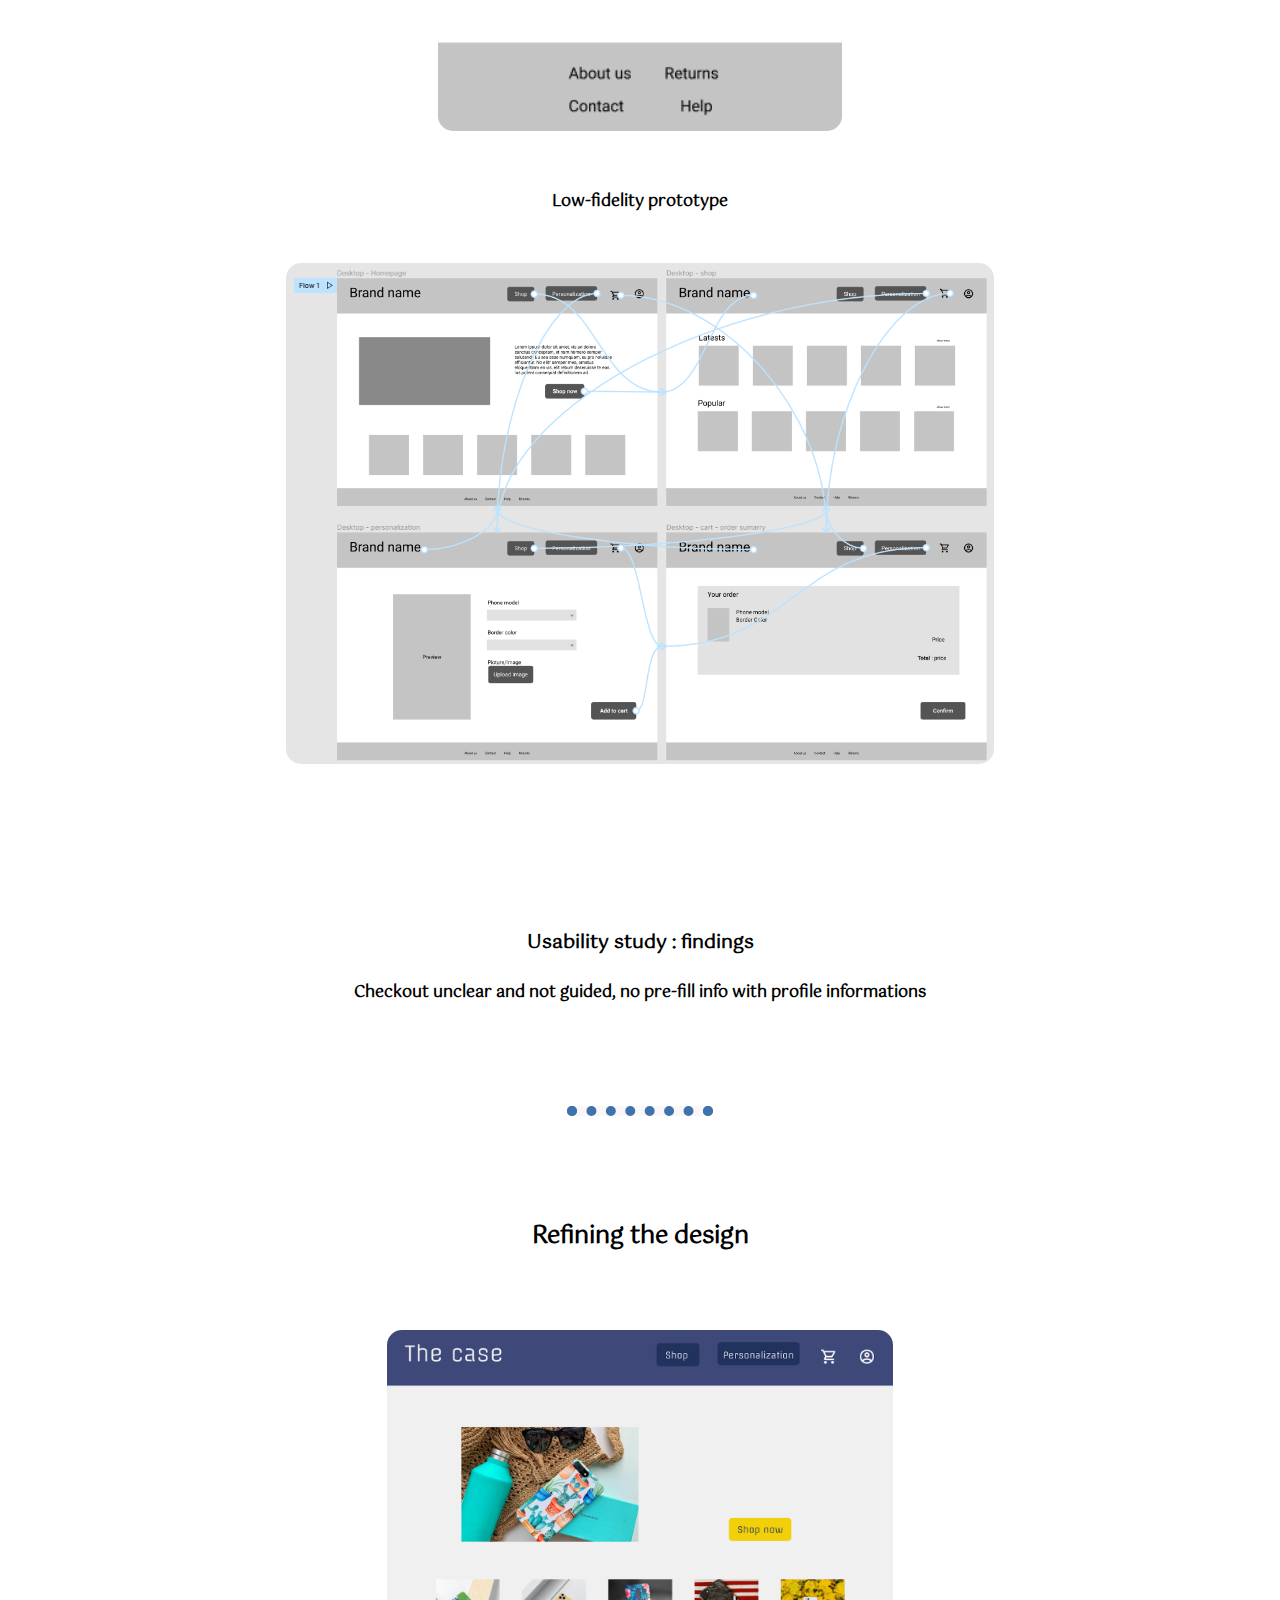
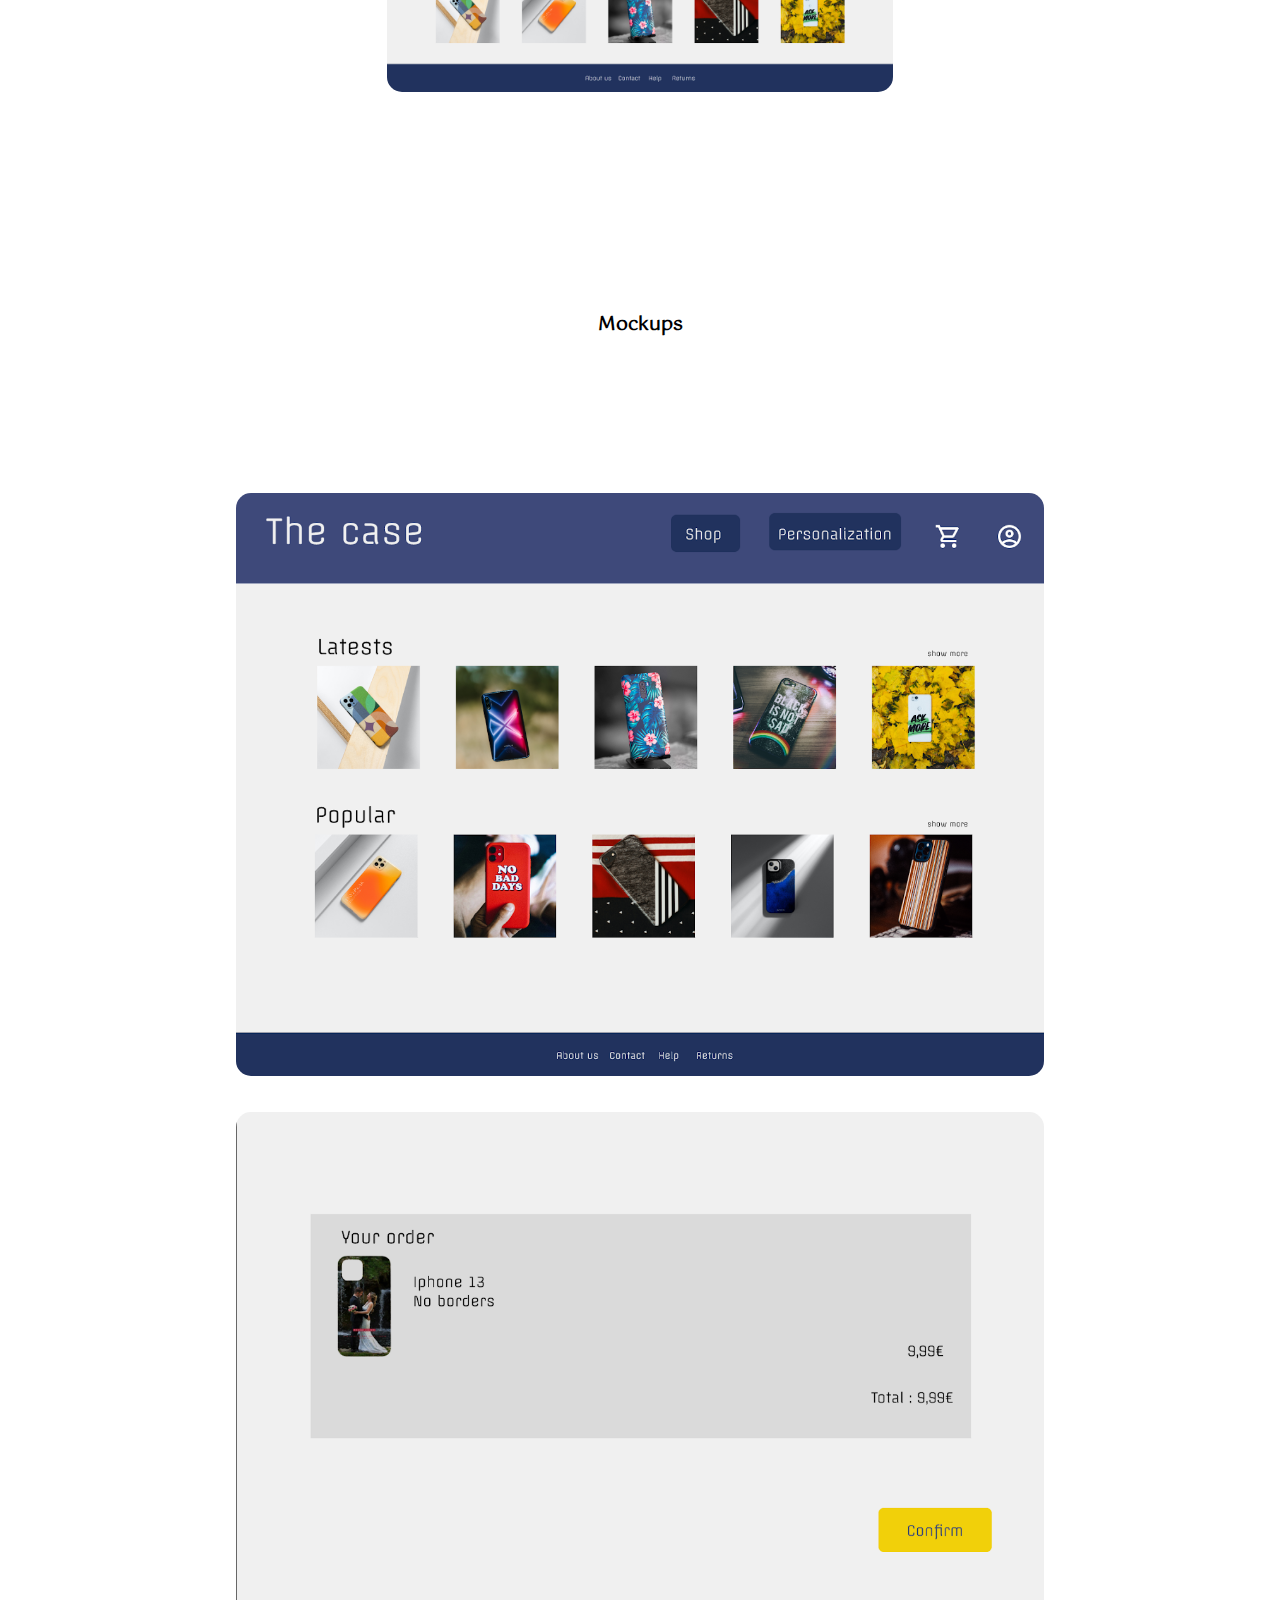
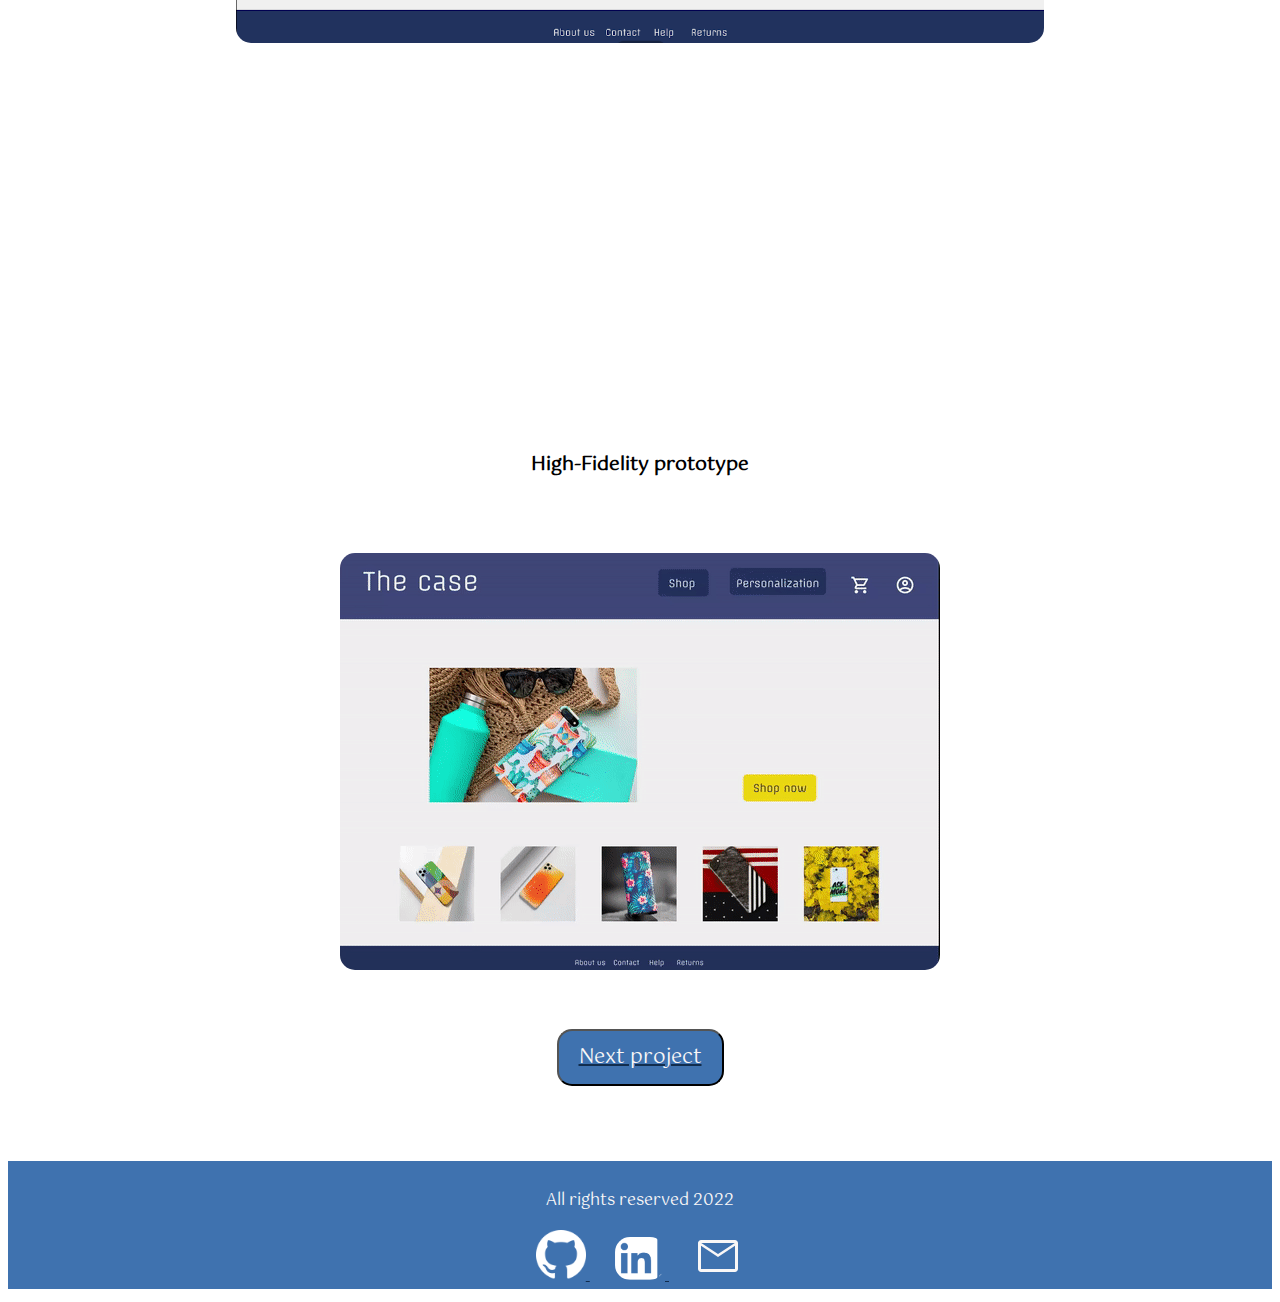
<file: TheCase.html>
<!DOCTYPE html>
<html lang="en">

<head>
    <meta charset="UTF-8">
    <meta http-equiv="X-UA-Compatible" content="IE=edge">
    <meta name="viewport" content="width=device-width, initial-scale=1.0">
    <title>The Case</title>
    <!--Google Fonts-->
    <link rel="preconnect" href="https://fonts.googleapis.com">
    <link rel="preconnect" href="https://fonts.gstatic.com" crossorigin>
    <link href="https://fonts.googleapis.com/css2?family=Gotu&display=swap" rel="stylesheet">

    <!-- CCS stylesheet -->
    <link href="https://cdn.jsdelivr.net/npm/bootstrap@5.1.3/dist/css/bootstrap.min.css" rel="stylesheet"
        integrity="sha384-1BmE4kWBq78iYhFldvKuhfTAU6auU8tT94WrHftjDbrCEXSU1oBoqyl2QvZ6jIW3" crossorigin="anonymous">
    <link rel="stylesheet" href="css/styles.css">

    <!-- Bootstrap scripts -->
    <script src="https://cdn.jsdelivr.net/npm/bootstrap@5.1.3/dist/js/bootstrap.bundle.min.js"
        integrity="sha384-ka7Sk0Gln4gmtz2MlQnikT1wXgYsOg+OMhuP+IlRH9sENBO0LRn5q+8nbTov4+1p"
        crossorigin="anonymous"></script>
    <script src="https://cdn.jsdelivr.net/npm/@popperjs/core@2.10.2/dist/umd/popper.min.js"
        integrity="sha384-7+zCNj/IqJ95wo16oMtfsKbZ9ccEh31eOz1HGyDuCQ6wgnyJNSYdrPa03rtR1zdB"
        crossorigin="anonymous"></script>
    <script src="https://cdn.jsdelivr.net/npm/bootstrap@5.1.3/dist/js/bootstrap.min.js"
        integrity="sha384-QJHtvGhmr9XOIpI6YVutG+2QOK9T+ZnN4kzFN1RtK3zEFEIsxhlmWl5/YESvpZ13"
        crossorigin="anonymous"></script>
</head>

<body>
    <section class="colored-section" id="title">
        <div class="container-fluid">
            <nav class="navbar navbar-expand-lg ">
                <img class="logo_image" src="images/Céline D.esign.png" alt="Logo_Delouw_Céline">
                <a class="navbar-brand" href="index.html">Delouw Céline</a>


                <div class="navbar_menu" id="navbarSupportedContent">
                    <ul class="navbar-nav ms-auto">
                        <li class="nav-item">
                            <a class="nav-link" href="index.html">Homepage</a>
                        </li>
                        <li class="nav-item">
                            <a class="nav-link" href="about_me.html">About me</a>
                        </li>
                        <li class="nav-item">
                            <a class="nav-link" href="projects.html">Projects</a>
                        </li>
                    </ul>
                </div>
            </nav>

        </div>

    </section>
    <section class="top_section">
        <div class="project_intro">
            <h1>The Case - Phone case website</h1>
            <h3>We created the design of website that allows customers to buy art phone case and create their own design
            </h3>
            <img class="encanto" src="images/The Case/TheCase.jpg" alt="Preview website The Case">
            <br>
            <br>
            <h2>My responsabilities on this projects</h2>
            <div class="resp_list">
                <ul>
                    <li>User research</li>
                    <li>Ideate</li>
                    <li>Wireframing</li>
                    <li>Prototyping</li>
                </ul>
            </div>
        </div>
    </section>
    <hr>
    <div class="research_tiles row">
        <h2>User research</h2>
        <div class="research_tile col-lg-6">
            <h3>Summary</h3>
            <br>
            <h4>
                Many target users treat online shopping as a fun and relaxing activity when they need a break from
                school or work.
                <br><br>
                However, many shopping websites are overwhelming and confusing to navigate, which frustrated many target
                users.
                <br><br>
                This caused a normally enjoyable experience to become challenging for them, defeating the purpose of
                relaxation.

            </h4>
        </div>
        <div class="research_tile col-lg-6">
            <h3>Pain points</h3>
            <br><br>
            <ul>
                <li>Navigation</li>
                <li>Interaction</li>
                <li>Experience</li>
            </ul>
        </div>
    </div>
    <hr>
    <div class="wireframes row">
        <h3>Structure</h3>
        <br>
        <br>
        <br>
        <div class="paper_wireframe col-lg-6">
            <h4>Site map</h4>
            <br>
            <img class="paper_wrfm" src="images/The Case/Sitemap.png" alt="Sitemap">
        </div>
        <div class="digital_wireframe col-lg-6">
            <h4>Digital wireframes</h4>
            <br>
            <img class="paper_wrfm" src="images/The Case/Digital wireframes.png" alt="digital wireframe">
        </div>
    </div>
    <hr>
    <div class="plan row">
        <div class="col-lg-6">
            <br>
            <h4>Screen size variation</h4>
            <br>
            <img class="ideas" src="images/The Case/mobile.png" alt="mobile wireframe">
        </div>
        <div class="col-lg-6">
            <br>
            <h4>Low-fidelity prototype</h4>
            <br>
            <img class="prototype" src="images/The Case/prototype-case.png" alt="Low-fidelity prototype">
        </div>

        <div class="Usability">
            <br><br><br><br><br>
            <h3>Usability study : findings</h3>
            <h4>Checkout unclear and not guided, no pre-fill info with profile informations</h4>
        </div>
    </div>
    <hr>
    <section>
        <div class="bottom_top">
            <h2>Refining the design</h2>
            <br><br>
            <img class="refining" src="images/The Case/Homepage-case.png" alt="Design refining">
            <br><br><br><br><br><br><br><br>
        </div>
        <div class="bottom_middle row">

            <h3>Mockups</h3>
            <br><br><br><br>
            <div class="col-lg-6">
                <br>
                <img class="mockups" src="images/The Case/shop.png" alt="Shop mockup">
            </div>
            <div class="col-lg-6">
                <br>
                <img class="mockups" src="images/The Case/summary.png" alt="Resume mockup">
            </div>

            <br><br><br><br><br><br><br>
        </div>
        <br><br><br><br><br><br><br>
        <div class="gif">
            <h3>High-Fidelity prototype</h3>
            <br><br>
            <img src="images/The Case/theCase.gif" alt="High-Fidelity prototype">
        </div>
    </section>
    <a href="FamilyEasy.html"><button class="btn" type="button">Next project</button></a>

</body>
<footer>
    <div class="bottom-div">
        <p>All rights reserved 2022</p>
        <a class="social-link" href="https://github.com/CDelouw">
            <img class="social-icon" src="images/GitHub.png" alt="GitHub">
        </a>
        </img>
        <a class="social-link" href="https://www.linkedin.com/in/celine-delouw/">
            <img class="social-icon" src="images/linkedin.png" alt="LinkedIn">
        </a>
        <a class="social-link" href="mailto:celine.delouw@gmail.com">
            <svg class="social-icon" xmlns="http://www.w3.org/2000/svg" height="48" width="48" fill="#F9F7F7">
                <path
                    d="M7 40Q5.8 40 4.9 39.1Q4 38.2 4 37V11Q4 9.8 4.9 8.9Q5.8 8 7 8H41Q42.2 8 43.1 8.9Q44 9.8 44 11V37Q44 38.2 43.1 39.1Q42.2 40 41 40ZM24 24.9 7 13.75V37Q7 37 7 37Q7 37 7 37H41Q41 37 41 37Q41 37 41 37V13.75ZM24 21.9 40.8 11H7.25ZM7 13.75V11V13.75V37Q7 37 7 37Q7 37 7 37Q7 37 7 37Q7 37 7 37Z" />
            </svg>
        </a>
    </div>


</footer>

</html>
</file>
<file: css/styles.css>
body {
    font-family: 'Gotu', sans-serif;

}

a {
    color: #112D4E;

}

footer {
    background-color: #3F72AF;
}

h5 {
    color: #4b70aa;
}

p {
    color: #F9F7F7;
}

h6 {
    line-height: 30px;
}

li {
    font-size: 1.5rem;
}

hr {
    border: 10px dotted #3F72AF;
    border-bottom: none;
    width: 10%;
    margin: 100px auto;
    background-color: #F9F7F7;
}

img {
    border-radius: 15px;
}

/* Index Page */
/* Navigation Bar */
.logo_image {
    width: 150px;
}

.navbar {
    padding: 0 0 1rem;
}

.navbar_menu {
    margin-left: 45%;
}

.navbar-brand {
    font-family: 'Gotu', sans-serif;
    font-size: 2.5rem;
    font-weight: bold;
    padding-left: 10px;
}

.nav-item {
    padding: 0 15px;
}

.nav-link {
    font-family: 'Gotu', sans-serif;
    color: #112D4E;
}

/*Welcome Container*/
.welcome-section {
    padding: 3% 25% 15%;
    padding-bottom: 5%;
    min-height: 300px;
}

.Welcome-picture {
    width: 100%;
    border-radius: 10px;
}

/*projects container*/
.tile-title {
    text-align: center;
    padding-bottom: 20px;
}

.tile-pic {
    width: 100%;
    border-radius: 10px;
}

.tile-text {
    padding-top: 4%;
}

.projects-tiles {
    text-align: center;
    padding-bottom: 0;

}

.projects-container {
    padding: 0 15% 15% !important;

}

/*Footer*/
.bottom-div {
    text-align: center;
    padding-top: 10px;
}

.social-link {
    padding: 1%;
}

.social-icon {
    width: 50px;
}

/* About me page */
.wordcloud_pic {
    display: block;
    margin-left: auto;
    margin-right: auto;
    width: 50%;
    padding-bottom: 75px;
    border-radius: 15px;
}

.about_welcome {
    text-align: center;
    padding: 0 25% 25%;
    padding-bottom: 50px;
}

.about_me_text {
    text-align: left;
    padding: 0 25% 25%;
    padding-bottom: 60px;
}

.formation {
    text-align: left;
    padding: 0 25% 25%;
    padding-bottom: 60px;
}

.work_xp {
    text-align: left;
    padding: 0 25% 25%;
    padding-bottom: 60px;
}

.Google_badge {
    display: block;
    margin-left: auto;
    margin-right: auto;
    width: 20%;
    padding-bottom: 25px;
}

/*Projects*/
.project_intro {
    text-align: center;
    padding-bottom: 10px;
}

.encanto {
    width: 30%;
    border-radius: 15px;
    padding-top: 20px;
    padding-bottom: 20px;
}

.encanto-proto {
    width: 70%;
    border-radius: 15px;
}

.resp_list {
    text-align: left;
    padding: 0 45% 40%;
    padding-bottom: 0px;
}

.research_tiles {
    text-align: center;
    padding-bottom: 0px;
    padding-top: 25px;
}

.research_tile {
    padding: 3% 16% 16%;
    padding-bottom: 5%;
    min-height: 300px;
    text-align: left;
    padding-bottom: 0px;

}

.wireframes {
    text-align: center;
    padding-bottom: 0px;
    padding-top: 25px;
    padding-left: 10%;
    padding-right: 10%;
}

.paper_wrfm {
    width: 70%;
}

.plan {
    padding-top: 25px;
    padding-left: 10%;
    padding-right: 10%;
    text-align: center;
}

.ideas {
    width: 40%;
}

.prototype {
    width: 70%;
}

.prototypes {
    width: 50%;
}

.Usability {
    text-align: center;
}

.bottom_top {
    text-align: center;
}

.refining {
    width: 40%;
}

.bottom_middle {
    text-align: center;
    padding-left: 10%;
    padding-right: 10%;
}

.mockups {
    width: 80%;
}

.gif {
    text-align: center;
    padding-bottom: 50px;

}

.btn {
    background: #3F72AF;
    background-image: -webkit-linear-gradient(top, #3F72AF, #3F72AF);
    background-image: -moz-linear-gradient(top, #3F72AF, #3F72AF);
    background-image: -ms-linear-gradient(top, #3F72AF, #3F72AF);
    background-image: -o-linear-gradient(top, #3F72AF, #3F72AF);
    background-image: linear-gradient(to bottom, #3F72AF, #3F72AF);
    -webkit-border-radius: 15;
    -moz-border-radius: 15;
    border-radius: 15px;
    font-family: 'Gotu', sans-serif;
    color: #F9F7F7;
    font-size: 20px;
    padding: 10px 20px 10px 20px;
    text-decoration: none;
    display: block;
    margin-left: auto;
    margin-right: auto;
    margin-bottom: 75px;
}

.btn:hover {
    background: #3cb0fd;
    background-image: -webkit-linear-gradient(top, #3cb0fd, #3498db);
    background-image: -moz-linear-gradient(top, #3cb0fd, #3498db);
    background-image: -ms-linear-gradient(top, #3cb0fd, #3498db);
    background-image: -o-linear-gradient(top, #3cb0fd, #3498db);
    background-image: linear-gradient(to bottom, #3cb0fd, #3498db);
    text-decoration: none;
}

.mockups-case {
    width: 700px;
    padding-bottom: 50px;
}


.digital_wrfm {
    width: 750px;
}
</file>
